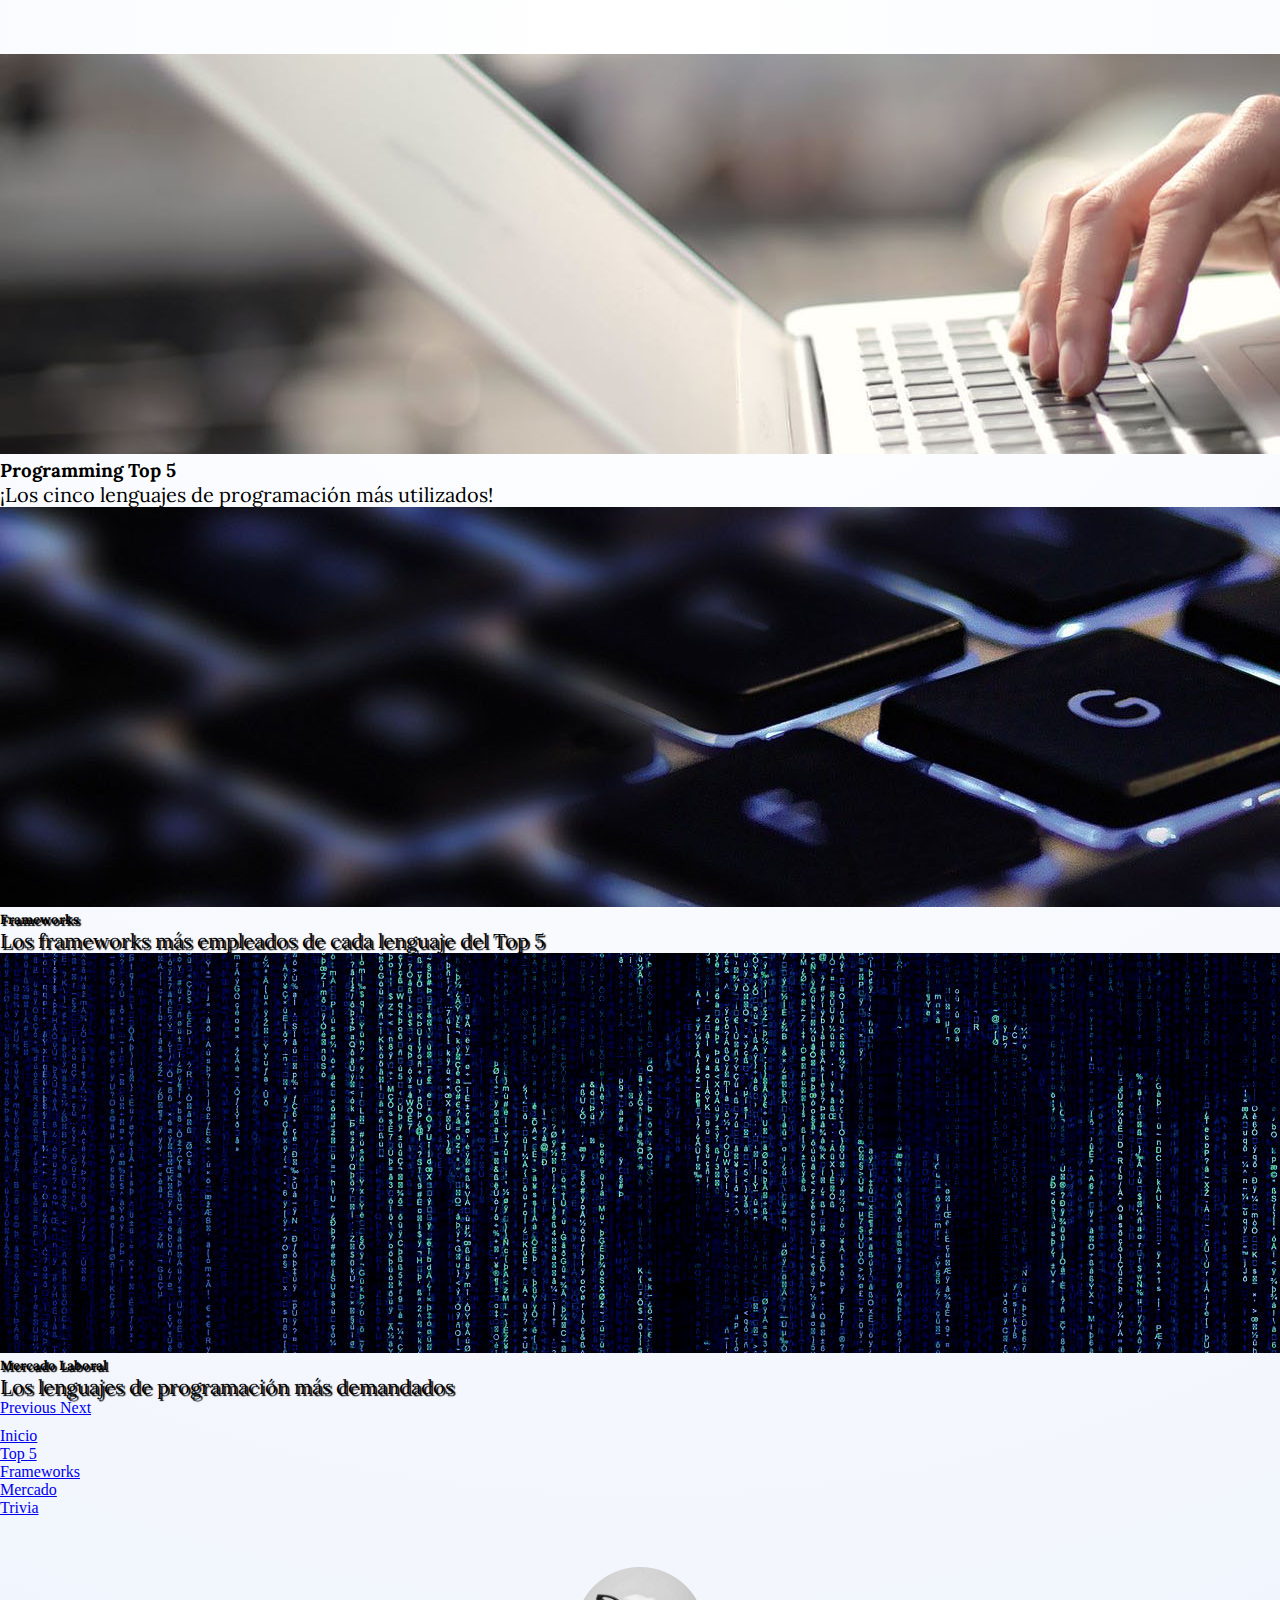
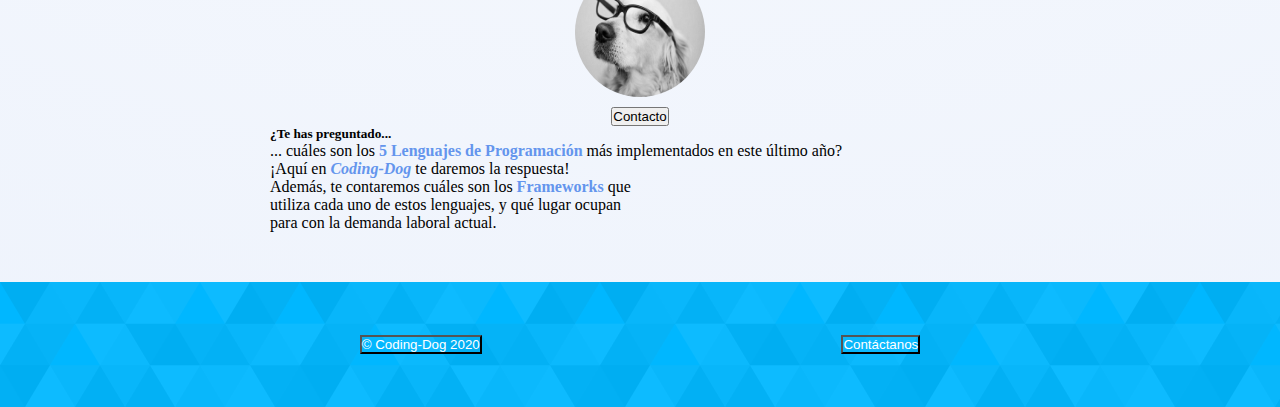
<file: index.html>
<!doctype html>
<html lang="en">
  <head>
    <!-- Required meta tags -->
    <meta charset="utf-8">
    <meta name="viewport" content="width=device-width, initial-scale=1, shrink-to-fit=no">

    <!-- Bootstrap CSS -->
    <link rel="stylesheet" href="https://cdn.jsdelivr.net/npm/bootstrap@4.5.3/dist/css/bootstrap.min.css" integrity="sha384-TX8t27EcRE3e/ihU7zmQxVncDAy5uIKz4rEkgIXeMed4M0jlfIDPvg6uqKI2xXr2" crossorigin="anonymous">
  <!-- BEM CSS Files -->
    <link rel="stylesheet" href="css/styles.css">
    <link rel="stylesheet" href="css/block.css">
    <link rel="stylesheet" href="css/element.css">
    <link rel="stylesheet" href="css/modifier.css">
    <title>Programming Top 5</title>
  </head>
  <body>

<div class="main-container">

<!-- CAROUSEL -->
    <div id="carouselExampleCaptions"class="carousel slide shadow-sm" data-ride="carousel">
        <ol class="carousel-indicators">
          <li data-target="#carouselExampleCaptions" data-slide-to="0" class="active"></li>
          <li data-target="#carouselExampleCaptions" data-slide-to="1"></li>
          <li data-target="#carouselExampleCaptions" data-slide-to="2"></li>
        </ol>
        <div class="carousel-inner">
          <div class="carousel-item active">
            <img src="images/carousel-05.jpg" class="d-block w-100" alt="Fingers typing code">
            <div class="carousel-caption d-none d-md-block">
              <h3 class="carousel__text--color carousel__text--whiteshadow display-3">Programming Top 5</h5>
              <p class="carousel__text--color carousel__text--whiteshadow carousel__text--weight display-5">
                  ¡Los cinco lenguajes de programación más utilizados!</p>
            </div>
          </div>
          <div class="carousel-item">
            <img src="images/carousel-01.jpg" class="d-block w-100" alt="Illuminated keyboard">
            <div class="carousel-caption d-none d-md-block">
              <h5 class="carousel__text--blackshadow display-3">Frameworks</h5>
              <p class="carousel__text--weight carousel__text--blackshadow display-5">Los frameworks más empleados de cada lenguaje del Top 5</p>
            </div>
          </div>
          <div class="carousel-item">
            <img src="images/carousel-03.jpg" class="d-block w-100" alt="World map with code background">
            <div class="carousel-caption d-none d-md-block">
              <h5 class="carousel__text--blackshadow display-3">Mercado Laboral</h5>
              <p class="carousel__text--weight carousel__text--blackshadow display-5">Los lenguajes de programación más demandados</p>
            </div>
          </div>
        </div>
        <a class="carousel-control-prev" href="#carouselExampleCaptions" role="button" data-slide="prev">
          <span class="carousel-control-prev-icon" aria-hidden="true"></span>
          <span class="sr-only">Previous</span>
        </a>
        <a class="carousel-control-next" href="#carouselExampleCaptions" role="button" data-slide="next">
          <span class="carousel-control-next-icon" aria-hidden="true"></span>
          <span class="sr-only">Next</span>
        </a>
    </div>

<div class="container">



    <!-- NAV -->

<ul class="nav nav-tabs col-sm-8 nav-justified">
    <li class="nav-item">
      <a class="nav-link active disabled" href="#">Inicio</a>
    </li>
    <li class="nav-item">
      <a class="nav-link" href="lenguajes.html">Top 5</a>
    </li>
    <li class="nav-item">
      <a class="nav-link" href="frameworks.html">Frameworks</a>
    </li>
    <li class="nav-item">
      <a class="nav-link" href="mercado.html">Mercado</a>
    </li>
    <li class="nav-item">
      <a class="nav-link" href="trivia.html">Trivia</a>
    </li>
  </ul>



<!-- PRESENTATION CARD -->

    <div class="card mb-3 shadow" style="max-width: 740px;">
        <div class="row no-gutters">
          <div class="col-md-3">
            <img src="images/profile.jpg" class="card-img" alt="Coding Dog">
            <a href="contacto.html"><button type="button" class="btn btn-sm btn-outline-secondary shadow-sm">Contacto</button></a>
          </div>
          <div class="col-md-8">
            <div class="card-body">
              <h5 class="card-title text-center">¿Te has preguntado...</h5>
              <p class="card-text text-center">... cuáles son los <strong>5 Lenguajes de Programación</strong> más implementados en este último año?
              <br>¡Aquí en <strong><i>Coding-Dog</i></strong> te daremos la respuesta!
              <br>Además, te contaremos cuáles son los <strong>Frameworks</strong> que
              <br>utiliza cada uno de estos lenguajes, y qué lugar ocupan
              <br>para con la demanda laboral actual.</p>
              <!-- <p>Aquí en <strong>Coding-Dog</strong> te daremos la respuesta</p> -->
              <!-- <p class="card-text"><small class="text-muted">Last updated 3 mins ago</small></p> -->
            </div>
          </div>
        </div>
      </div>
      
</div>

</div>

<footer class="footer footer-index col-md-12">
  <a href=""><button type="button" class="btn btn-light btn-lg shadow">&copy Coding-Dog 2020</button></a>
  <a href="contacto.html"><button type="button" class="btn btn-light btn-lg shadow">Contáctanos</button></a>
</footer>












    <!-- Optional JavaScript; choose one of the two! -->

    <!-- Option 1: jQuery and Bootstrap Bundle (includes Popper) -->
    <script src="https://code.jquery.com/jquery-3.5.1.slim.min.js" integrity="sha384-DfXdz2htPH0lsSSs5nCTpuj/zy4C+OGpamoFVy38MVBnE+IbbVYUew+OrCXaRkfj" crossorigin="anonymous"></script>
    <script src="https://cdn.jsdelivr.net/npm/bootstrap@4.5.3/dist/js/bootstrap.bundle.min.js" integrity="sha384-ho+j7jyWK8fNQe+A12Hb8AhRq26LrZ/JpcUGGOn+Y7RsweNrtN/tE3MoK7ZeZDyx" crossorigin="anonymous"></script>

    <!-- Option 2: jQuery, Popper.js, and Bootstrap JS
    <script src="https://code.jquery.com/jquery-3.5.1.slim.min.js" integrity="sha384-DfXdz2htPH0lsSSs5nCTpuj/zy4C+OGpamoFVy38MVBnE+IbbVYUew+OrCXaRkfj" crossorigin="anonymous"></script>
    <script src="https://cdn.jsdelivr.net/npm/popper.js@1.16.1/dist/umd/popper.min.js" integrity="sha384-9/reFTGAW83EW2RDu2S0VKaIzap3H66lZH81PoYlFhbGU+6BZp6G7niu735Sk7lN" crossorigin="anonymous"></script>
    <script src="https://cdn.jsdelivr.net/npm/bootstrap@4.5.3/dist/js/bootstrap.min.js" integrity="sha384-w1Q4orYjBQndcko6MimVbzY0tgp4pWB4lZ7lr30WKz0vr/aWKhXdBNmNb5D92v7s" crossorigin="anonymous"></script>
    -->
  </body>
</html>
</file>
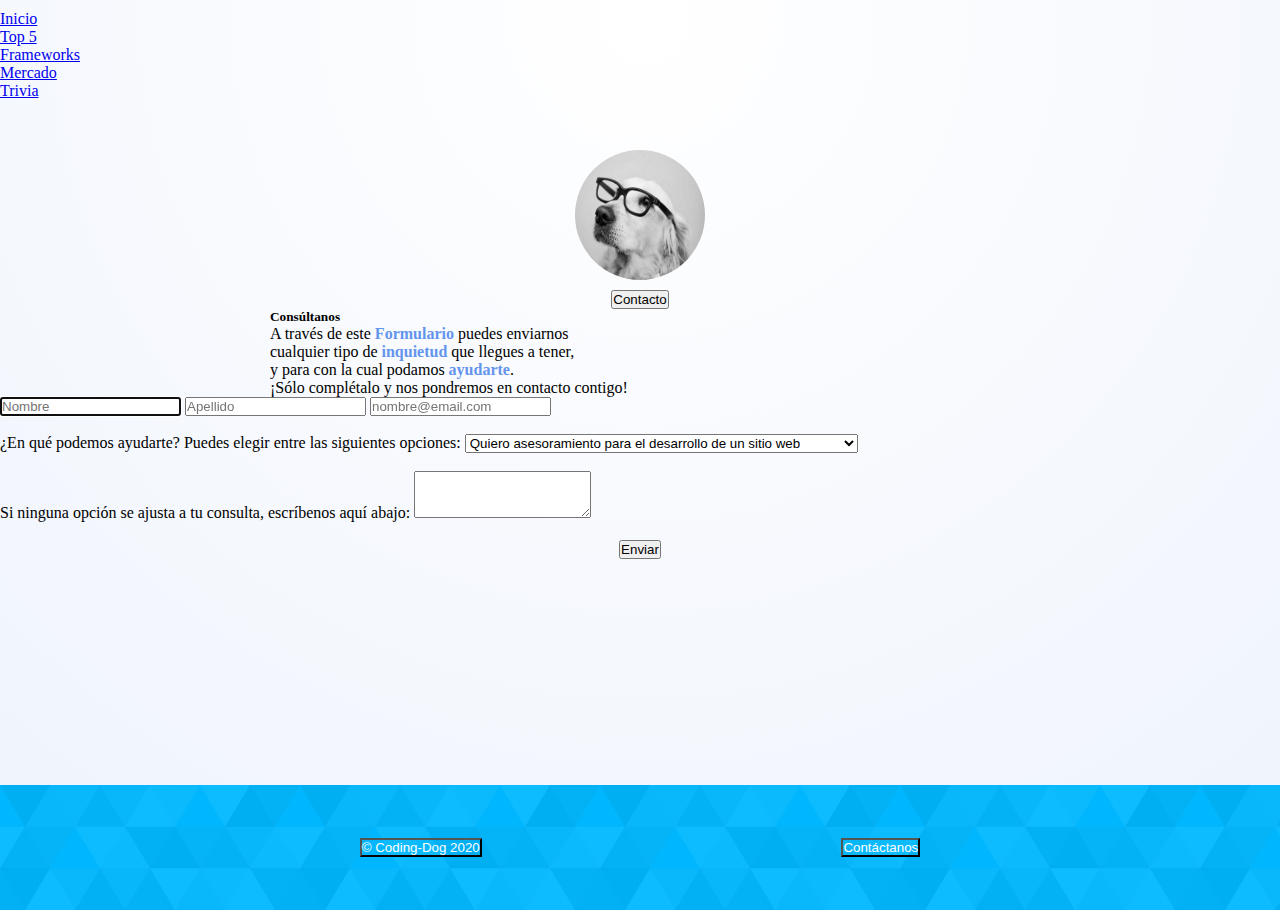
<file: contacto.html>
<!doctype html>
<html lang="en">
  <head>
    <!-- Required meta tags -->
    <meta charset="utf-8">
    <meta name="viewport" content="width=device-width, initial-scale=1, shrink-to-fit=no">

    <!-- Bootstrap CSS -->
    <link rel="stylesheet" href="https://cdn.jsdelivr.net/npm/bootstrap@4.5.3/dist/css/bootstrap.min.css" integrity="sha384-TX8t27EcRE3e/ihU7zmQxVncDAy5uIKz4rEkgIXeMed4M0jlfIDPvg6uqKI2xXr2" crossorigin="anonymous">

  <!-- BEM CSS Files -->
  <link rel="stylesheet" href="css/styles.css">
  <link rel="stylesheet" href="css/block.css">
  <link rel="stylesheet" href="css/element.css">
  <link rel="stylesheet" href="css/modifier.css">
  <title>Programming Top 5</title>
  </head>
  <body>

<div class="main-container">

    <!-- NAV -->

<div class="container">

  <ul class="nav nav-tabs col-sm-8 nav-justified">
    <li class="nav-item">
      <a class="nav-link" href="index.html">Inicio</a>
    </li>
    <li class="nav-item">
      <a class="nav-link" href="lenguajes.html">Top 5</a>
    </li>
    <li class="nav-item">
      <a class="nav-link" href="frameworks.html">Frameworks</a>
    </li>
    <li class="nav-item">
      <a class="nav-link" href="mercado.html">Mercado</a>
    </li>
    <li class="nav-item">
      <a class="nav-link" href="trivia.html">Trivia</a>
    </li>
  </ul>


<!-- PRESENTATION CARD -->

<div class="card mb-3" style="max-width: 740px;">
    <div class="row no-gutters shadow">
      <div class="col-md-3">
        <img src="images/profile.jpg" class="card-img" alt="Coding Dog">
        <a href="#"><button type="button" class="btn btn-sm btn-outline-secondary disabled">Contacto</button></a>
      </div>
      <div class="col-md-8">
        <div class="card-body">
          <h5 class="card-title text-center">Consúltanos</h5>
          <p class="card-text text-center">A través de este <strong>Formulario </strong>puedes enviarnos
          <br>cualquier tipo de <strong>inquietud </strong>que llegues a tener,
          <br>y para con la cual podamos <strong>ayudarte</strong>.
          <br>¡Sólo complétalo y nos pondremos en contacto contigo!
</p>
          <!-- <p>Aquí en <strong>Coding-Dog</strong> te daremos la respuesta</p> -->
          <!-- <p class="card-text"><small class="text-muted">Last updated 3 mins ago</small></p> -->
        </div>
      </div>
    </div>
  </div>





<!-- FORM -->




<form>
    <div class="form-group col-8">
      <label for="exampleFormControlInput1"></label>
      <input type="text" class="form-control text-center shadow-sm" id="FormInput1" placeholder="Nombre" required autofocus autocomplete>
      <label for="FormInput1"></label>
      <input type="text" class="form-control text-center shadow-sm" id="FormInput2" placeholder="Apellido" required autocomplete>
      <label for="FormInput1"></label>
      <input type="email" class="form-control text-center shadow-sm" id="FormInput3" placeholder="nombre@email.com" required autocomplete>
    </div>
    
    <div class="form-group col-8 text-center">
    <br>
      <label for="exampleFormControlSelect1">¿En qué podemos ayudarte? Puedes elegir entre las siguientes opciones:</label>
      <select class="form-control shadow-sm" id="exampleFormControlSelect1">
        <option>Quiero asesoramiento para el desarrollo de un sitio web</option>
        <option>Quiero darle una nueva apariencia a un sitio web ya existente</option>
        <option>Quiero quedar mejor posicionado en las búsquedas de Google</option>
        <option>Quiero consultar por presupuestos y tiempos de entrega</option>
        <option>Quiero formar parte del Staff de Coding-Dog</option>
      </select>
    </div>
    
    <div class="form-group col-8 text-center">
    <br>
      <label for="exampleFormControlTextarea1">Si ninguna opción se ajusta a tu consulta, escríbenos aquí abajo:</label>
      <textarea class="form-control shadow-sm" id="exampleFormControlTextarea1" rows="3"></textarea>
    </div>
    <br>

    <div class="form-button">
        <a href="enviado.html"><input class="btn btn-primary btn-block col-4 shadow-lg"  type="submit" value="Enviar"></a>
    </div>
  </form>
</div>

</div>


<footer class="footer footer-index col-md-12">
  <a href=""><button type="button" class="btn btn-light btn-lg shadow">&copy Coding-Dog 2020</button></a>
  <a href="contacto.html"><button type="button" class="btn btn-light btn-lg shadow">Contáctanos</button></a>
</footer>



    <!-- Optional JavaScript; choose one of the two! -->

    <!-- Option 1: jQuery and Bootstrap Bundle (includes Popper) -->
    <script src="https://code.jquery.com/jquery-3.5.1.slim.min.js" integrity="sha384-DfXdz2htPH0lsSSs5nCTpuj/zy4C+OGpamoFVy38MVBnE+IbbVYUew+OrCXaRkfj" crossorigin="anonymous"></script>
    <script src="https://cdn.jsdelivr.net/npm/bootstrap@4.5.3/dist/js/bootstrap.bundle.min.js" integrity="sha384-ho+j7jyWK8fNQe+A12Hb8AhRq26LrZ/JpcUGGOn+Y7RsweNrtN/tE3MoK7ZeZDyx" crossorigin="anonymous"></script>

    <!-- Option 2: jQuery, Popper.js, and Bootstrap JS
    <script src="https://code.jquery.com/jquery-3.5.1.slim.min.js" integrity="sha384-DfXdz2htPH0lsSSs5nCTpuj/zy4C+OGpamoFVy38MVBnE+IbbVYUew+OrCXaRkfj" crossorigin="anonymous"></script>
    <script src="https://cdn.jsdelivr.net/npm/popper.js@1.16.1/dist/umd/popper.min.js" integrity="sha384-9/reFTGAW83EW2RDu2S0VKaIzap3H66lZH81PoYlFhbGU+6BZp6G7niu735Sk7lN" crossorigin="anonymous"></script>
    <script src="https://cdn.jsdelivr.net/npm/bootstrap@4.5.3/dist/js/bootstrap.min.js" integrity="sha384-w1Q4orYjBQndcko6MimVbzY0tgp4pWB4lZ7lr30WKz0vr/aWKhXdBNmNb5D92v7s" crossorigin="anonymous"></script>
    -->
  </body>
</html>
</file>
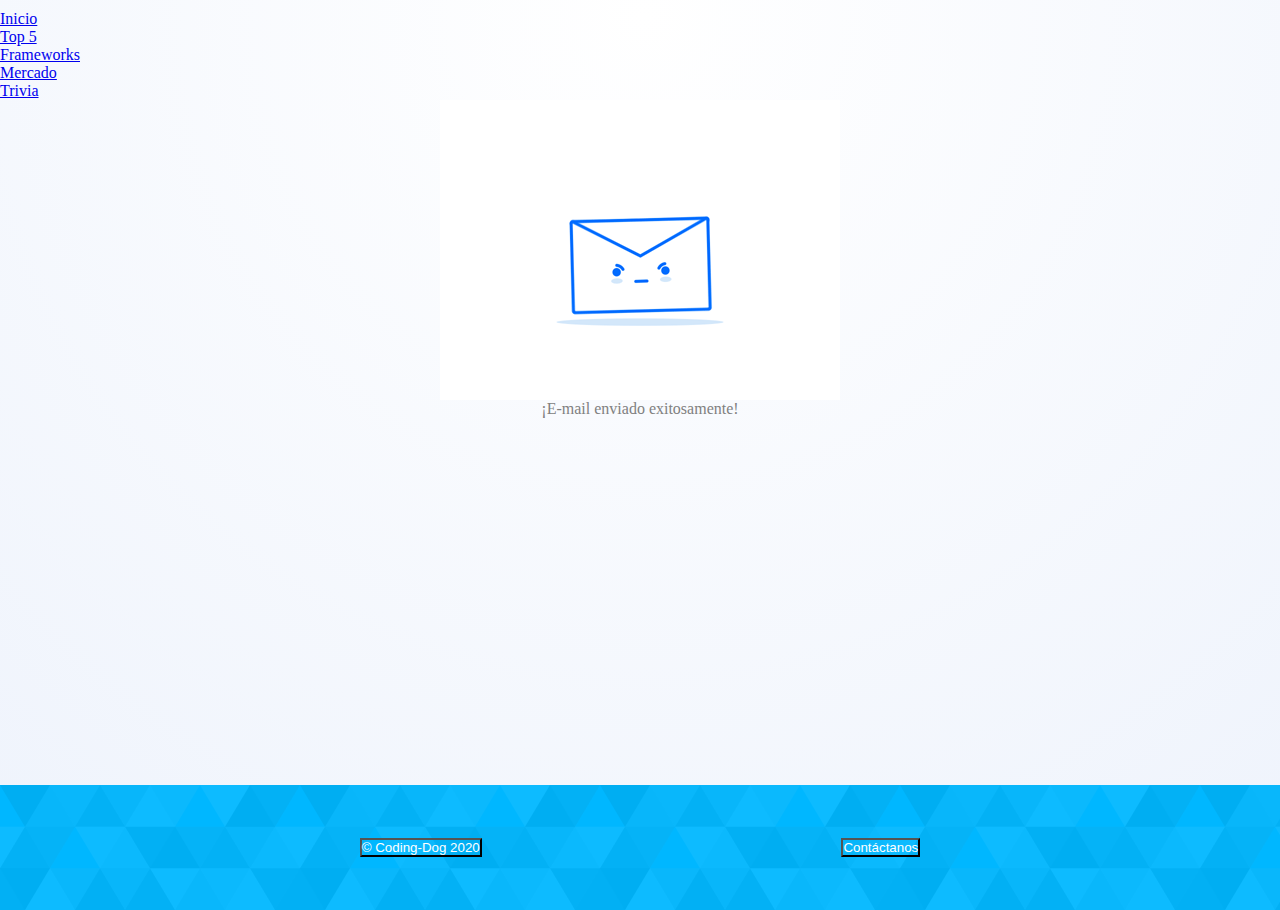
<file: enviado.html>
<!doctype html>
<html lang="en">
  <head>
    <!-- Required meta tags -->
    <meta charset="utf-8">
    <meta name="viewport" content="width=device-width, initial-scale=1, shrink-to-fit=no">

    <!-- Bootstrap CSS -->
    <link rel="stylesheet" href="https://cdn.jsdelivr.net/npm/bootstrap@4.5.3/dist/css/bootstrap.min.css" integrity="sha384-TX8t27EcRE3e/ihU7zmQxVncDAy5uIKz4rEkgIXeMed4M0jlfIDPvg6uqKI2xXr2" crossorigin="anonymous">
  <!-- BEM CSS Files -->
    <link rel="stylesheet" href="css/styles.css">
    <link rel="stylesheet" href="css/block.css">
    <link rel="stylesheet" href="css/element.css">
    <link rel="stylesheet" href="css/modifier.css">
    <title>Programming Top 5</title>
  </head>
  <body>

<div class="main-container">

    <!-- NAV -->

    <ul class="nav nav-tabs col-sm-8 nav-justified">
      <li class="nav-item">
        <a class="nav-link" href="index.html">Inicio</a>
      </li>
      <li class="nav-item">
        <a class="nav-link" href="lenguajes.html">Top 5</a>
      </li>
      <li class="nav-item">
        <a class="nav-link" href="frameworks.html">Frameworks</a>
      </li>
      <li class="nav-item">
        <a class="nav-link" href="mercado.html">Mercado</a>
      </li>
      <li class="nav-item">
        <a class="nav-link" href="trivia.html">Trivia</a>
      </li>
    </ul>

    <div class="send">
        <img src="images/sendemail.gif" alt="">
    </div>
    
    <div class="send-text">
        <p>¡E-mail enviado exitosamente!</p>
    </div>

</div>

</div>

<footer class="footer footer-index col-md-12">
  <a href=""><button type="button" class="btn btn-light btn-lg shadow">&copy Coding-Dog 2020</button></a>
  <a href="contacto.html"><button type="button" class="btn btn-light btn-lg shadow">Contáctanos</button></a>
</footer>












    <!-- Optional JavaScript; choose one of the two! -->

    <!-- Option 1: jQuery and Bootstrap Bundle (includes Popper) -->
    <script src="https://code.jquery.com/jquery-3.5.1.slim.min.js" integrity="sha384-DfXdz2htPH0lsSSs5nCTpuj/zy4C+OGpamoFVy38MVBnE+IbbVYUew+OrCXaRkfj" crossorigin="anonymous"></script>
    <script src="https://cdn.jsdelivr.net/npm/bootstrap@4.5.3/dist/js/bootstrap.bundle.min.js" integrity="sha384-ho+j7jyWK8fNQe+A12Hb8AhRq26LrZ/JpcUGGOn+Y7RsweNrtN/tE3MoK7ZeZDyx" crossorigin="anonymous"></script>

    <!-- Option 2: jQuery, Popper.js, and Bootstrap JS
    <script src="https://code.jquery.com/jquery-3.5.1.slim.min.js" integrity="sha384-DfXdz2htPH0lsSSs5nCTpuj/zy4C+OGpamoFVy38MVBnE+IbbVYUew+OrCXaRkfj" crossorigin="anonymous"></script>
    <script src="https://cdn.jsdelivr.net/npm/popper.js@1.16.1/dist/umd/popper.min.js" integrity="sha384-9/reFTGAW83EW2RDu2S0VKaIzap3H66lZH81PoYlFhbGU+6BZp6G7niu735Sk7lN" crossorigin="anonymous"></script>
    <script src="https://cdn.jsdelivr.net/npm/bootstrap@4.5.3/dist/js/bootstrap.min.js" integrity="sha384-w1Q4orYjBQndcko6MimVbzY0tgp4pWB4lZ7lr30WKz0vr/aWKhXdBNmNb5D92v7s" crossorigin="anonymous"></script>
    -->
  </body>
</html>
</file>
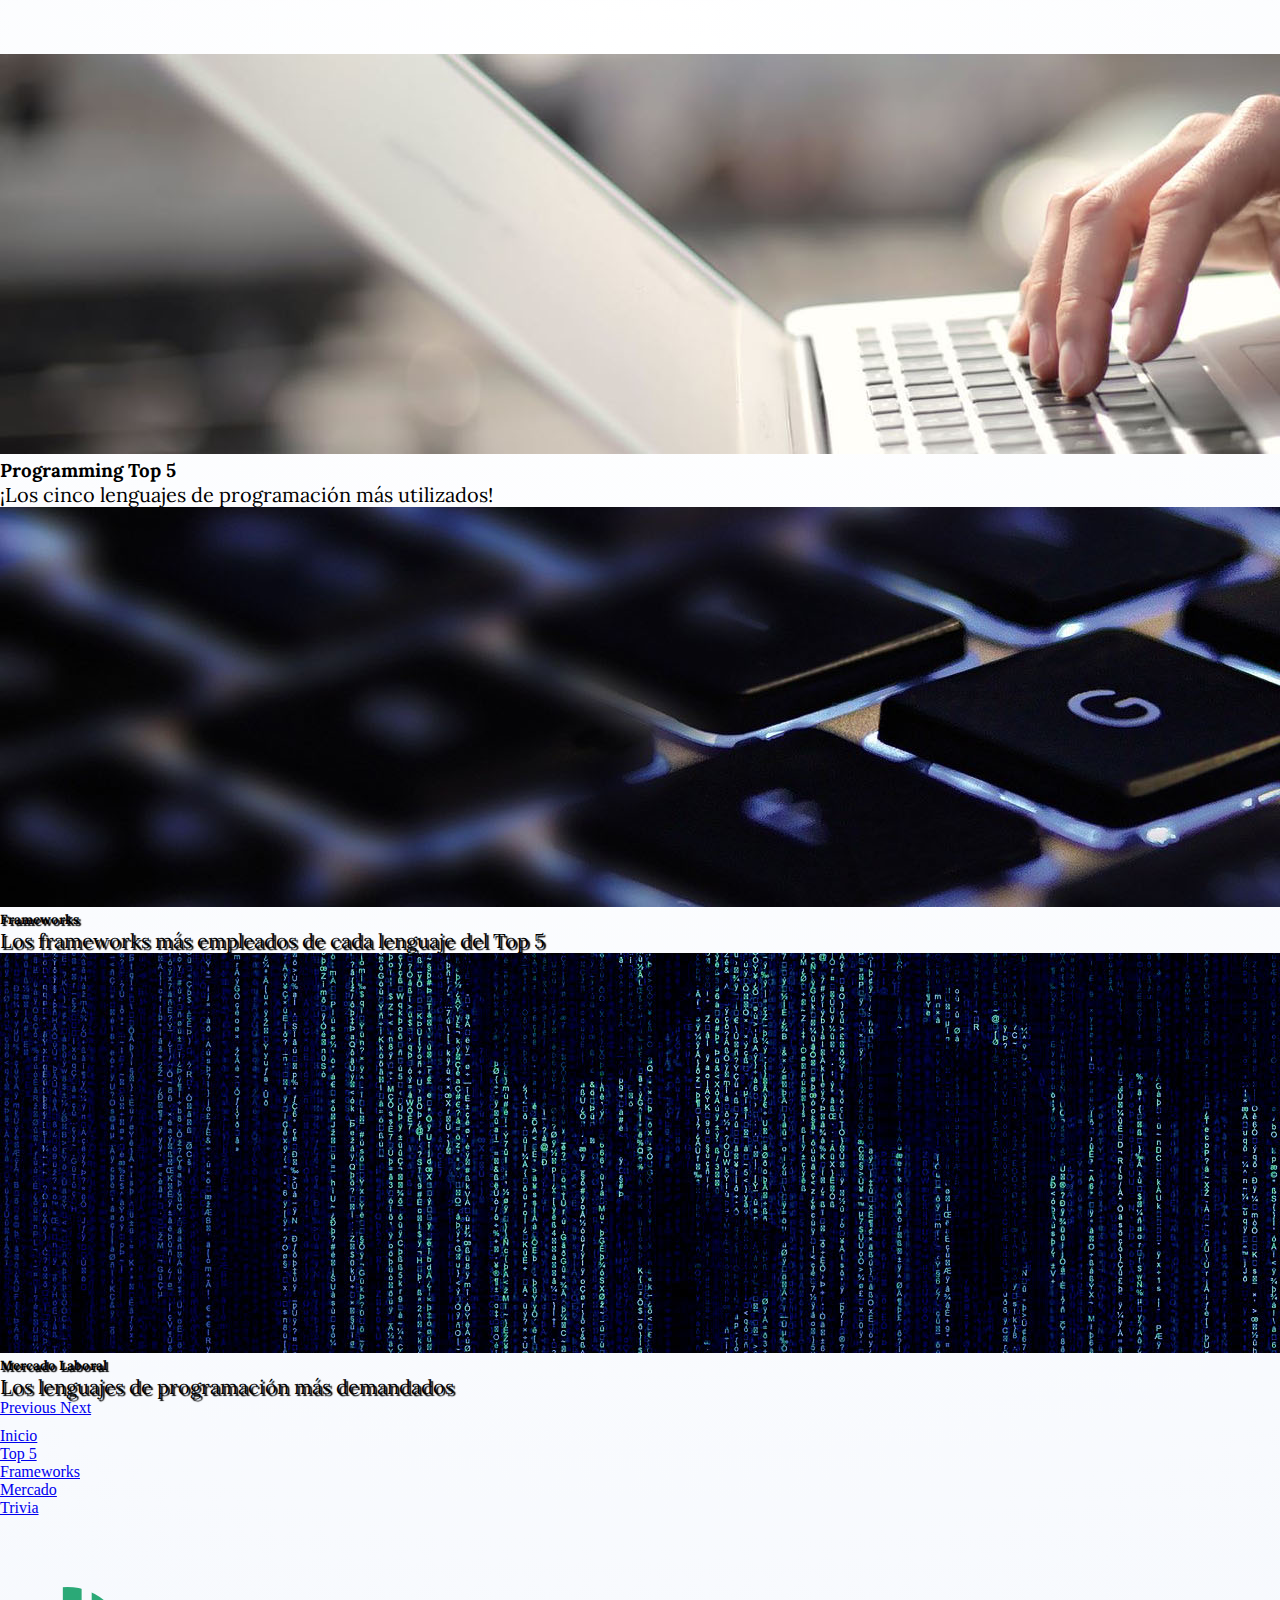
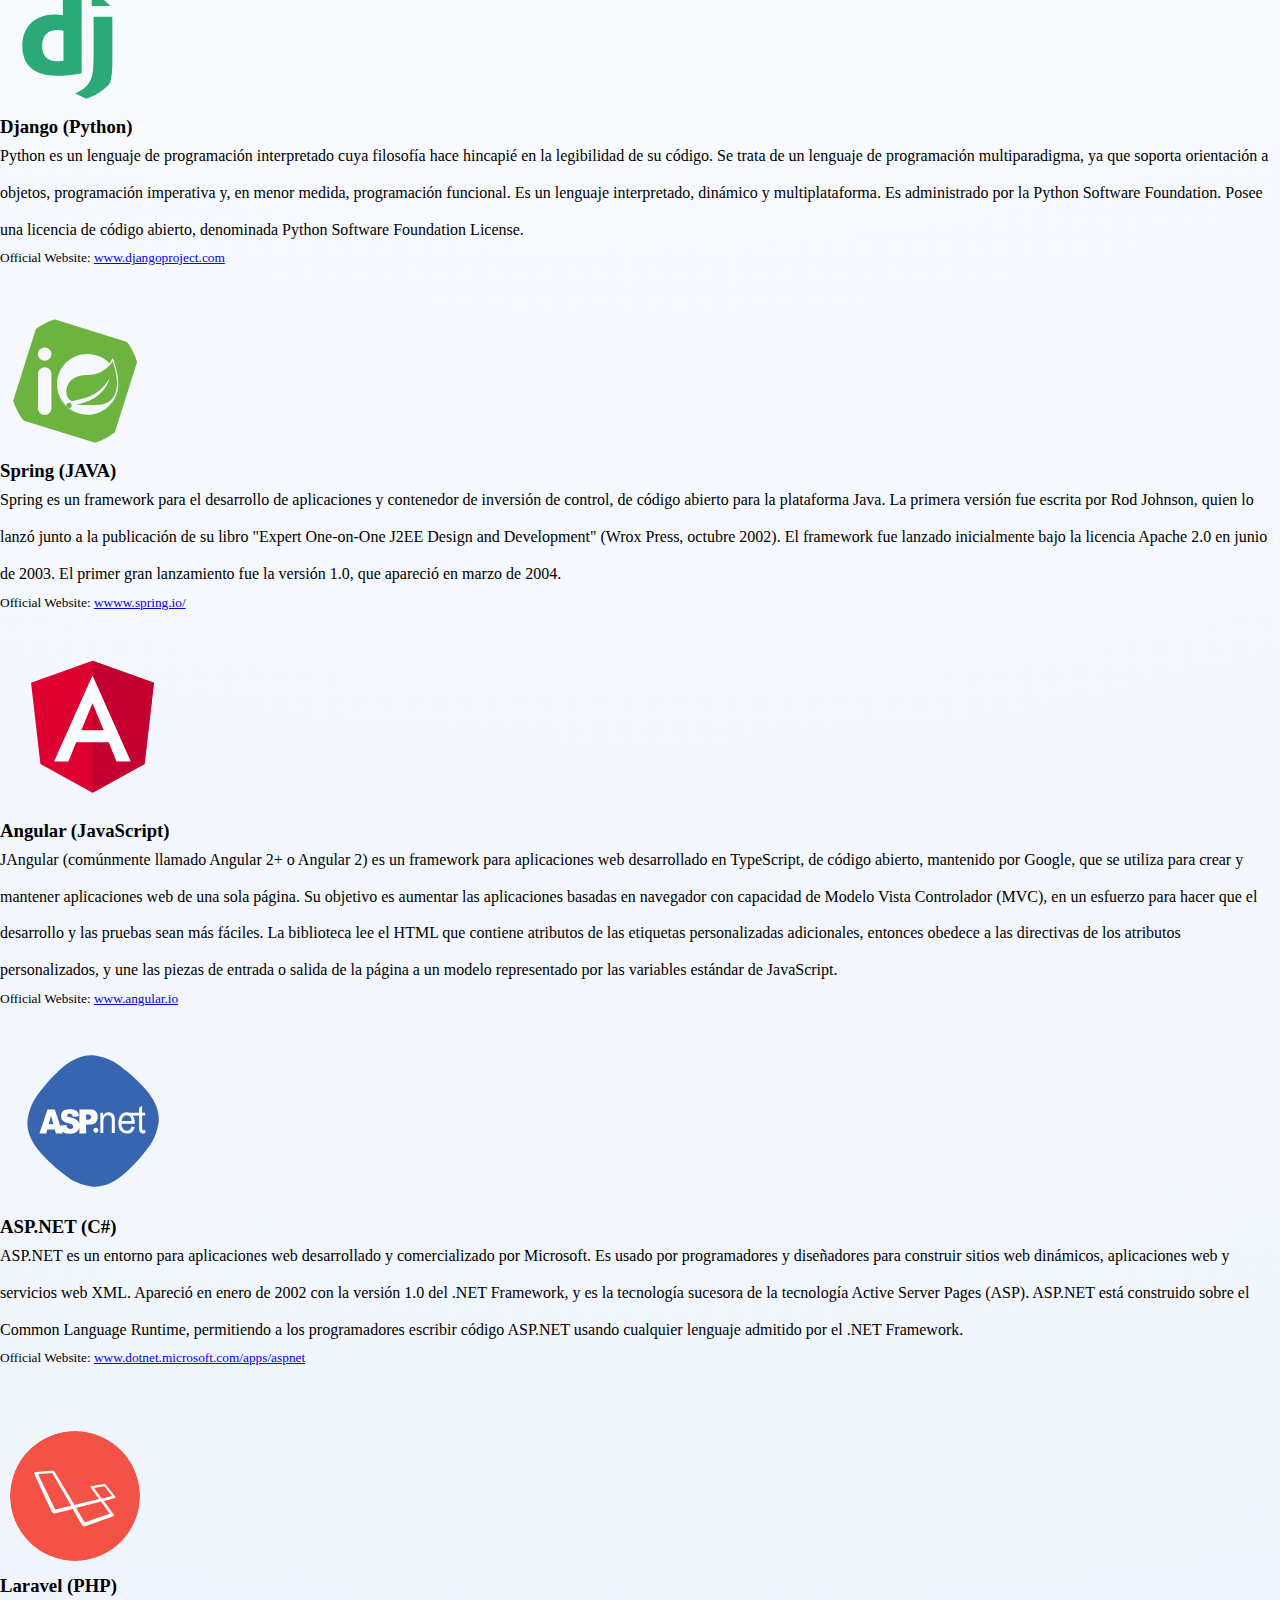
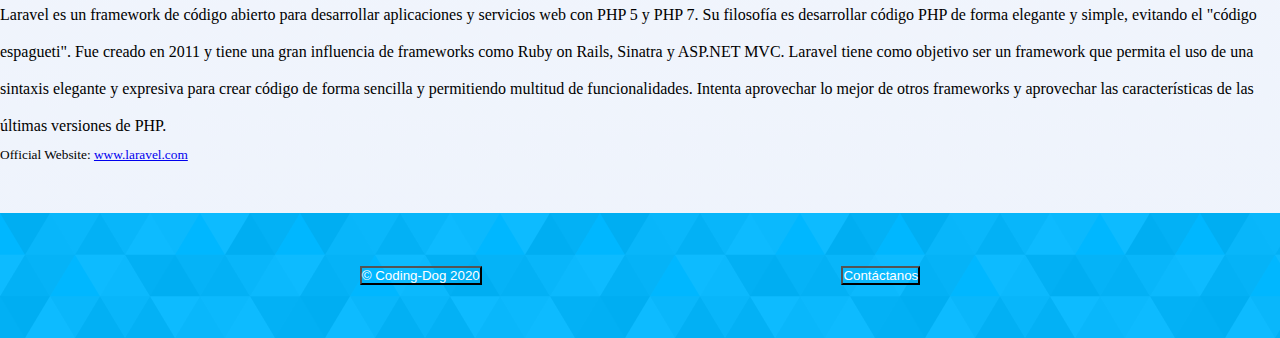
<file: frameworks.html>
<!doctype html>
<html lang="en">
  <head>
    <!-- Required meta tags -->
    <meta charset="utf-8">
    <meta name="viewport" content="width=device-width, initial-scale=1, shrink-to-fit=no">

    <!-- Bootstrap CSS -->
    <link rel="stylesheet" href="https://cdn.jsdelivr.net/npm/bootstrap@4.5.3/dist/css/bootstrap.min.css" integrity="sha384-TX8t27EcRE3e/ihU7zmQxVncDAy5uIKz4rEkgIXeMed4M0jlfIDPvg6uqKI2xXr2" crossorigin="anonymous">
  <!-- BEM CSS Files -->
    <link rel="stylesheet" href="css/styles.css">
    <link rel="stylesheet" href="css/block.css">
    <link rel="stylesheet" href="css/element.css">
    <link rel="stylesheet" href="css/modifier.css">
    <title>Programming Top 5</title>
  </head>
  <body>



<!-- CAROUSEL -->
    <div id="carouselExampleCaptions"class="carousel slide shadow-sm">
        <ol class="carousel-indicators">
          <li data-target="#carouselExampleCaptions" data-slide-to="0" class="active"></li>
          <li data-target="#carouselExampleCaptions" data-slide-to="1"></li>
          <li data-target="#carouselExampleCaptions" data-slide-to="2"></li>
        </ol>
        <div class="carousel-inner">
          <div class="carousel-item">
            <img src="images/carousel-05.jpg" class="d-block w-100" alt="Fingers typing code">
            <div class="carousel-caption d-none d-md-block">
              <h3 class="carousel__text--color carousel__text--whiteshadow display-3">Programming Top 5</h5>
              <p class="carousel__text--color carousel__text--whiteshadow carousel__text--weight display-5">
                  ¡Los cinco lenguajes de programación más utilizados!</p>
            </div>
          </div>
          <div class="carousel-item active">
            <img src="images/carousel-01.jpg" class="d-block w-100" alt="Illuminated keyboard">
            <div class="carousel-caption d-none d-md-block">
              <h5 class="carousel__text--blackshadow display-3">Frameworks</h5>
              <p class="carousel__text--weight carousel__text--blackshadow display-5">Los frameworks más empleados de cada lenguaje del Top 5</p>
            </div>
          </div>
          <div class="carousel-item">
            <img src="images/carousel-03.jpg" class="d-block w-100" alt="World map with code background">
            <div class="carousel-caption d-none d-md-block">
              <h5 class="carousel__text--blackshadow display-3">Mercado Laboral</h5>
              <p class="carousel__text--weight carousel__text--blackshadow display-5">Los lenguajes de programación más demandados</p>
            </div>
          </div>
        </div>
        <a class="carousel-control-prev" href="#carouselExampleCaptions" role="button" data-slide="prev">
          <span class="carousel-control-prev-icon" aria-hidden="true"></span>
          <span class="sr-only">Previous</span>
        </a>
        <a class="carousel-control-next" href="#carouselExampleCaptions" role="button" data-slide="next">
          <span class="carousel-control-next-icon" aria-hidden="true"></span>
          <span class="sr-only">Next</span>
        </a>
    </div>

<div class="container">



    <!-- NAV -->

    <ul class="nav nav-tabs col-sm-8 nav-justified">
      <li class="nav-item">
        <a class="nav-link" href="index.html">Inicio</a>
      </li>
      <li class="nav-item">
        <a class="nav-link" href="lenguajes.html">Top 5</a>
      </li>
      <li class="nav-item">
        <a class="nav-link active disabled" href="#">Frameworks</a>
      </li>
      <li class="nav-item">
        <a class="nav-link" href="mercado.html">Mercado</a>
      </li>
      <li class="nav-item">
        <a class="nav-link" href="trivia.html">Trivia</a>
      </li>
    </ul>



  <!-- CARD DECKS -->

  <div class="card-deck">
    <div class="card shadow-sm">
      <img id="django-icon" src="images/django-icon.svg" class="card-img-top" alt="...">
      <div class="card-body">
        <h3 class="card-title text-center">Django (Python)</h5>
        <p class="card-text text-justify card__deck--p">Python es un lenguaje de programación interpretado cuya filosofía hace hincapié en la legibilidad de su código.
            Se trata de un lenguaje de programación multiparadigma, ya que soporta orientación a objetos, programación imperativa y, en menor medida, programación funcional.
            Es un lenguaje interpretado, dinámico y multiplataforma.
            Es administrado por la Python Software Foundation. Posee una licencia de código abierto, denominada Python Software Foundation License.
        </p>
      </div>
      <div class="card-footer">
        <small class="text-muted">Official Website: <a href="https://www.djangoproject.com">www.djangoproject.com</a></small>
      </div>
    </div>
    <div class="card shadow-sm">
      <img src="images/spring-icon.svg" class="card-img-top" alt="...">
      <div class="card-body">
        <h3 class="card-title text-center">Spring (JAVA)</h5>
        <p class="card-text text-justify card__deck--p">Spring es un framework para el desarrollo de aplicaciones y contenedor de inversión de control, de código abierto para la plataforma Java.
            La primera versión fue escrita por Rod Johnson, quien lo lanzó junto a la publicación de su libro "Expert One-on-One J2EE Design and Development" (Wrox Press, octubre 2002).          
            El framework fue lanzado inicialmente bajo la licencia Apache 2.0 en junio de 2003.          
            El primer gran lanzamiento fue la versión 1.0, que apareció en marzo de 2004.
        </p>
      </div>
      <div class="card-footer">
         <small class="text-muted">Official Website: <a href="https://spring.io">wwww.spring.io/</a></small>
      </div>
    </div>
  </div>

  <div class="card-deck">
    <div class="card shadow-sm">
      <img id="javascript-icon" src="images/angular-icon.svg" class="card-img-top" alt="...">
      <div class="card-body">
        <h3 class="card-title text-center">Angular (JavaScript)</h5>
        <p class="card-text text-justify card__deck--p">JAngular (comúnmente llamado Angular 2+ o Angular 2) es un framework para aplicaciones web desarrollado en TypeScript, de código abierto, mantenido por Google, que se utiliza para crear y mantener aplicaciones web de una sola página. Su objetivo es aumentar las aplicaciones basadas en navegador con capacidad de Modelo Vista Controlador (MVC), en un esfuerzo para hacer que el desarrollo y las pruebas sean más fáciles.
        La biblioteca lee el HTML que contiene atributos de las etiquetas personalizadas adicionales, entonces obedece a las directivas de los atributos personalizados, y une las piezas de entrada o salida de la página a un modelo representado por las variables estándar de JavaScript.
        </p>
      </div>
      <div class="card-footer">
         <small class="text-muted">Official Website: <a href="https://angular.io">www.angular.io</a></small>
      </div>
    </div>
    <div class="card shadow-sm">
      <img id="aspnet-icon" src="images/aspnet-icon.svg" class="card-img-top" alt="...">
      <div class="card-body">
        <h3 class="card-title text-center">ASP.NET (C#)</h5>
        <p class="card-text text-justify card__deck--p">ASP.NET es un entorno para aplicaciones web desarrollado y comercializado por Microsoft. Es usado por programadores y diseñadores para construir sitios web dinámicos, aplicaciones web y servicios web XML.
        Apareció en enero de 2002 con la versión 1.0 del .NET Framework, y es la tecnología sucesora de la tecnología Active Server Pages (ASP).
        ASP.NET está construido sobre el Common Language Runtime, permitiendo a los programadores escribir código ASP.NET usando cualquier lenguaje admitido por el .NET Framework.
        </p>
      </div>
      <div class="card-footer">
        <small class="text-muted">Official Website: <a href="https://dotnet.microsoft.com/apps/aspnet">www.dotnet.microsoft.com/apps/aspnet</a></small>
      </div>
    </div>
    
    <div class="card shadow-sm">
        <img id="laravel-icon" src="images/laravel-icon.svg" class="card-img-top" alt="...">
      <div class="card-body">
        <h3 class="card-title text-center">Laravel (PHP)</h5>
        <p class="card-text text-justify card__deck--p">Laravel es un framework de código abierto para desarrollar aplicaciones y servicios web con PHP 5 y PHP 7. Su filosofía es desarrollar código PHP de forma elegante y simple, evitando el "código espagueti". Fue creado en 2011 y tiene una gran influencia de frameworks como Ruby on Rails, Sinatra y ASP.NET MVC.
        Laravel tiene como objetivo ser un framework que permita el uso de una sintaxis elegante y expresiva para crear código de forma sencilla y permitiendo multitud de funcionalidades. Intenta aprovechar lo mejor de otros frameworks y aprovechar las características de las últimas versiones de PHP.
        </p>
      </div>
      <div class="card-footer">
         <small class="text-muted">Official Website: <a href="https://laravel.com">www.laravel.com</a></small>
      </div>
    </div>
  </div>

      
</div>

<footer class="footer footer-index col-md-12">
  <a href=""><button type="button" class="btn btn-light btn-lg shadow">&copy Coding-Dog 2020</button></a>
  <a href="contacto.html"><button type="button" class="btn btn-light btn-lg shadow">Contáctanos</button></a>
</footer>


    <!-- Optional JavaScript; choose one of the two! -->

    <!-- Option 1: jQuery and Bootstrap Bundle (includes Popper) -->
    <script src="https://code.jquery.com/jquery-3.5.1.slim.min.js" integrity="sha384-DfXdz2htPH0lsSSs5nCTpuj/zy4C+OGpamoFVy38MVBnE+IbbVYUew+OrCXaRkfj" crossorigin="anonymous"></script>
    <script src="https://cdn.jsdelivr.net/npm/bootstrap@4.5.3/dist/js/bootstrap.bundle.min.js" integrity="sha384-ho+j7jyWK8fNQe+A12Hb8AhRq26LrZ/JpcUGGOn+Y7RsweNrtN/tE3MoK7ZeZDyx" crossorigin="anonymous"></script>

    <!-- Option 2: jQuery, Popper.js, and Bootstrap JS
    <script src="https://code.jquery.com/jquery-3.5.1.slim.min.js" integrity="sha384-DfXdz2htPH0lsSSs5nCTpuj/zy4C+OGpamoFVy38MVBnE+IbbVYUew+OrCXaRkfj" crossorigin="anonymous"></script>
    <script src="https://cdn.jsdelivr.net/npm/popper.js@1.16.1/dist/umd/popper.min.js" integrity="sha384-9/reFTGAW83EW2RDu2S0VKaIzap3H66lZH81PoYlFhbGU+6BZp6G7niu735Sk7lN" crossorigin="anonymous"></script>
    <script src="https://cdn.jsdelivr.net/npm/bootstrap@4.5.3/dist/js/bootstrap.min.js" integrity="sha384-w1Q4orYjBQndcko6MimVbzY0tgp4pWB4lZ7lr30WKz0vr/aWKhXdBNmNb5D92v7s" crossorigin="anonymous"></script>
    -->
  </body>
</html>
</file>
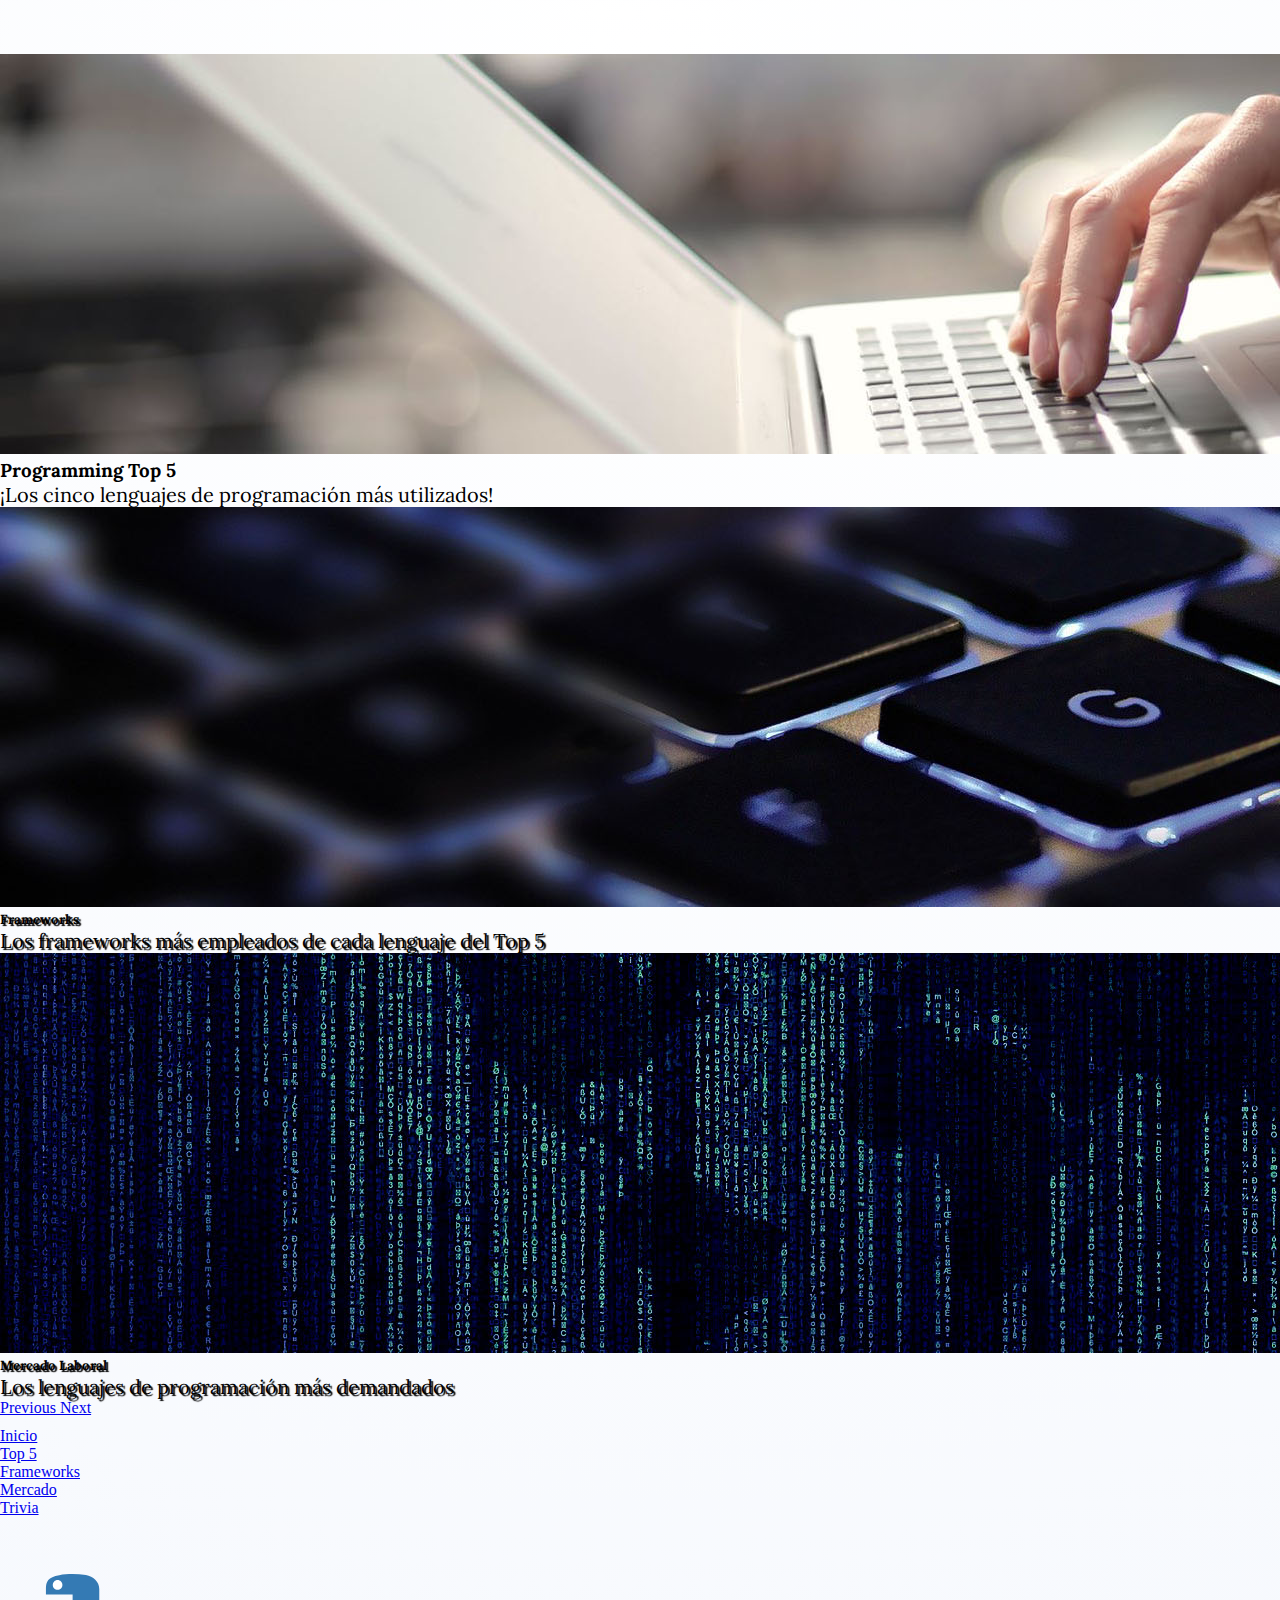
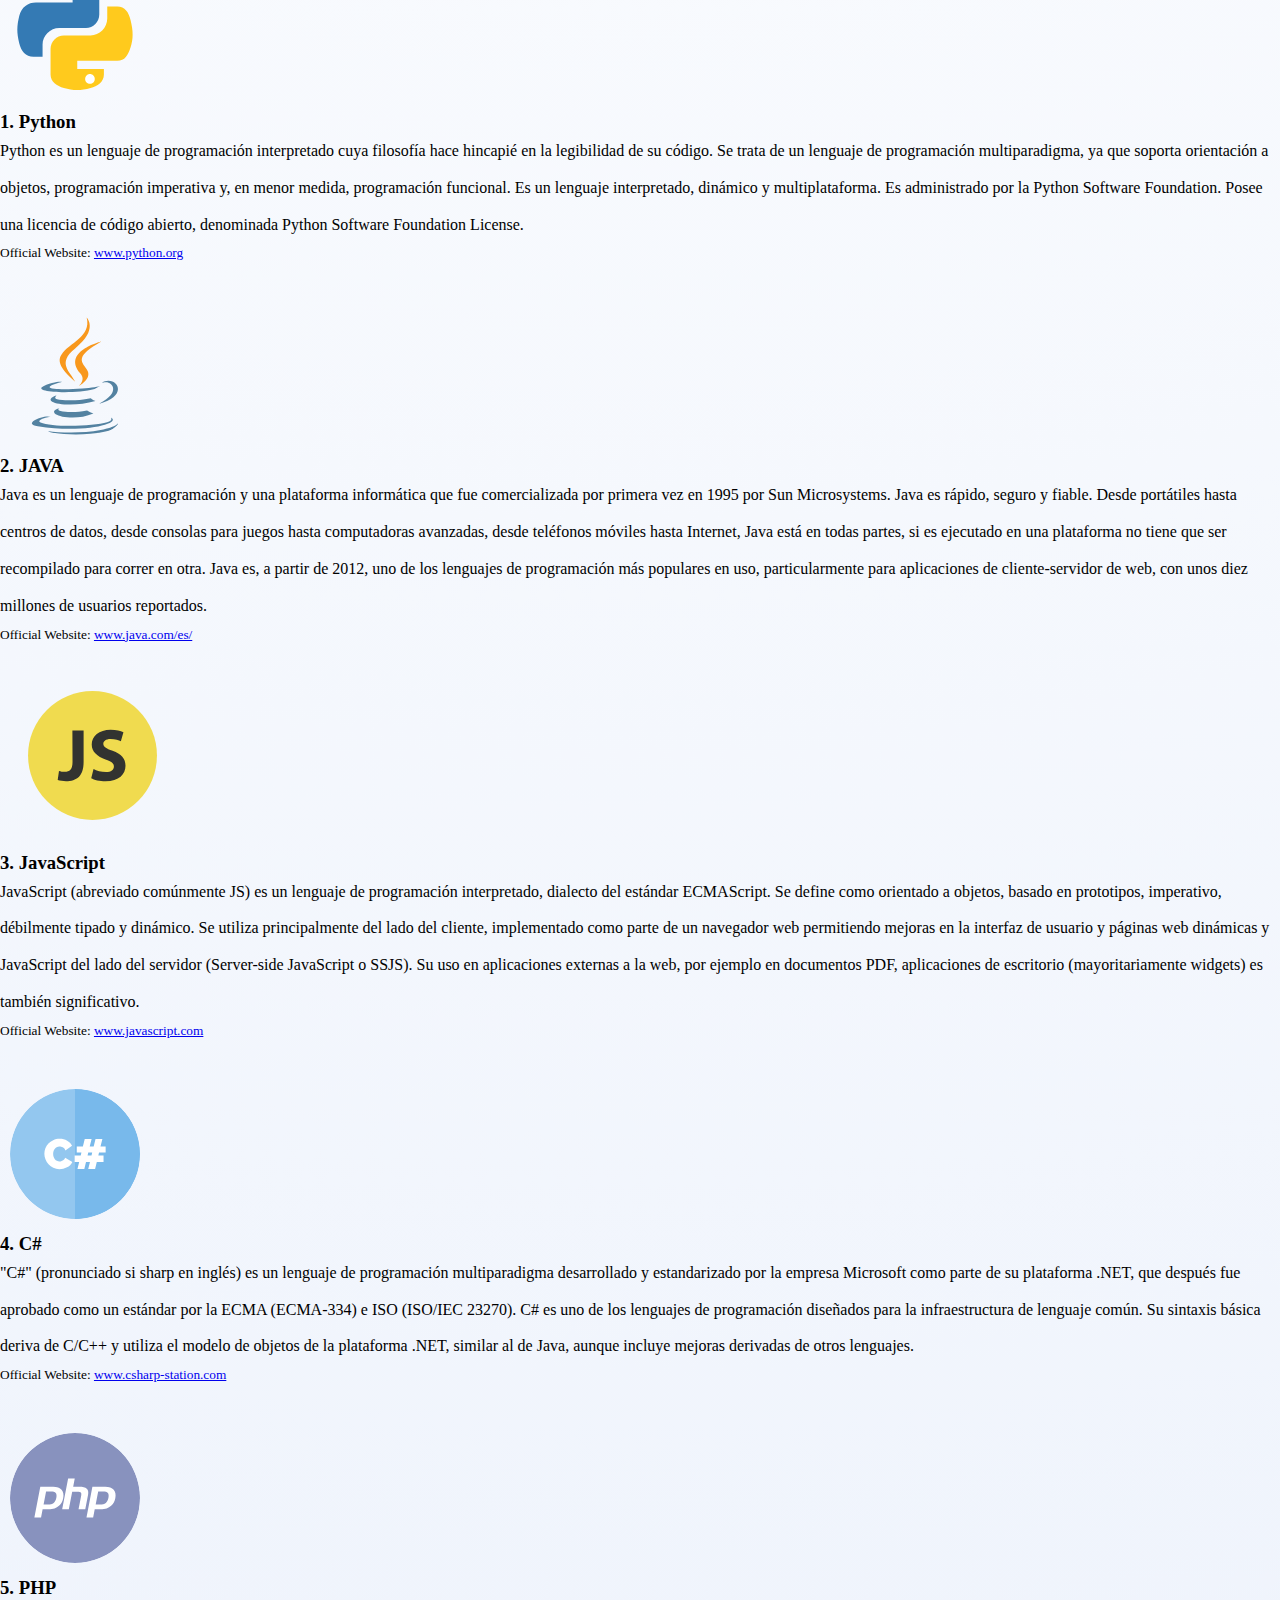
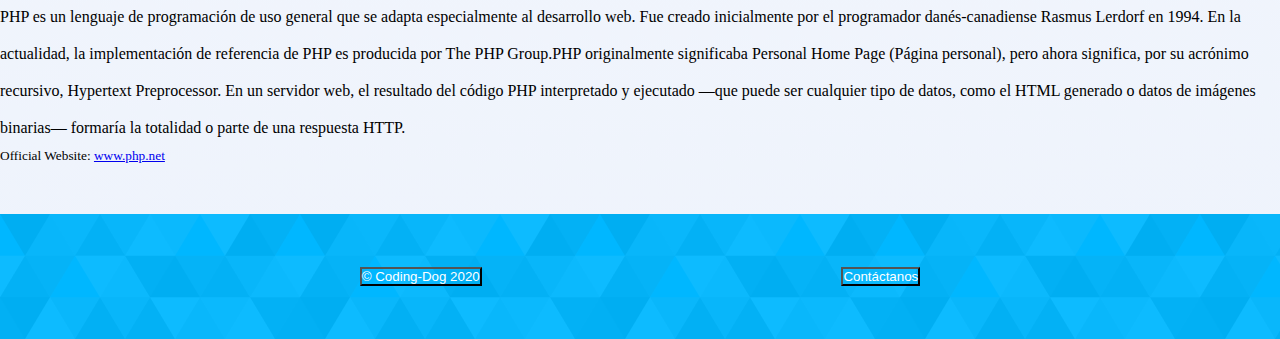
<file: lenguajes.html>
<!doctype html>
<html lang="en">
  <head>
    <!-- Required meta tags -->
    <meta charset="utf-8">
    <meta name="viewport" content="width=device-width, initial-scale=1, shrink-to-fit=no">

    <!-- Bootstrap CSS -->
    <link rel="stylesheet" href="https://cdn.jsdelivr.net/npm/bootstrap@4.5.3/dist/css/bootstrap.min.css" integrity="sha384-TX8t27EcRE3e/ihU7zmQxVncDAy5uIKz4rEkgIXeMed4M0jlfIDPvg6uqKI2xXr2" crossorigin="anonymous">
  <!-- BEM CSS Files -->
    <link rel="stylesheet" href="css/styles.css">
    <link rel="stylesheet" href="css/block.css">
    <link rel="stylesheet" href="css/element.css">
    <link rel="stylesheet" href="css/modifier.css">
    <title>Programming Top 5</title>
  </head>
  <body>



<!-- CAROUSEL -->
    <div id="carouselExampleCaptions"class="carousel slide shadow-sm">
        <ol class="carousel-indicators">
          <li data-target="#carouselExampleCaptions" data-slide-to="0" class="active"></li>
          <li data-target="#carouselExampleCaptions" data-slide-to="1"></li>
          <li data-target="#carouselExampleCaptions" data-slide-to="2"></li>
        </ol>
        <div class="carousel-inner">
          <div class="carousel-item active">
            <img src="images/carousel-05.jpg" class="d-block w-100" alt="Fingers typing code">
            <div class="carousel-caption d-none d-md-block">
              <h3 class="carousel__text--color carousel__text--whiteshadow display-3">Programming Top 5</h5>
              <p class="carousel__text--color carousel__text--whiteshadow carousel__text--weight display-5">
                  ¡Los cinco lenguajes de programación más utilizados!</p>
            </div>
          </div>
          <div class="carousel-item">
            <img src="images/carousel-01.jpg" class="d-block w-100" alt="Illuminated keyboard">
            <div class="carousel-caption d-none d-md-block">
              <h5 class="carousel__text--blackshadow display-3">Frameworks</h5>
              <p class="carousel__text--weight carousel__text--blackshadow display-5">Los frameworks más empleados de cada lenguaje del Top 5</p>
            </div>
          </div>
          <div class="carousel-item">
            <img src="images/carousel-03.jpg" class="d-block w-100" alt="World map with code background">
            <div class="carousel-caption d-none d-md-block">
              <h5 class="carousel__text--blackshadow display-3">Mercado Laboral</h5>
              <p class="carousel__text--weight carousel__text--blackshadow display-5">Los lenguajes de programación más demandados</p>
            </div>
          </div>
        </div>
        <a class="carousel-control-prev" href="#carouselExampleCaptions" role="button" data-slide="prev">
          <span class="carousel-control-prev-icon" aria-hidden="true"></span>
          <span class="sr-only">Previous</span>
        </a>
        <a class="carousel-control-next" href="#carouselExampleCaptions" role="button" data-slide="next">
          <span class="carousel-control-next-icon" aria-hidden="true"></span>
          <span class="sr-only">Next</span>
        </a>
    </div>

<div class="container">



    <!-- NAV -->

    <ul class="nav nav-tabs col-sm-8 nav-justified">
      <li class="nav-item">
        <a class="nav-link" href="index.html">Inicio</a>
      </li>
      <li class="nav-item">
        <a class="nav-link active disabled" href="#">Top 5</a>
      </li>
      <li class="nav-item">
        <a class="nav-link" href="frameworks.html">Frameworks</a>
      </li>
      <li class="nav-item">
        <a class="nav-link" href="mercado.html">Mercado</a>
      </li>
      <li class="nav-item">
        <a class="nav-link" href="trivia.html">Trivia</a>
      </li>
    </ul>



  <!-- CARD DECKS -->

  <div class="card-deck">
    <div class="card shadow-sm">
      <img src="images/python-icon.svg" class="card-img-top" alt="...">
      <div class="card-body">
        <h3 class="card-title text-center">1. Python</h5>
        <p class="card-text text-justify card__deck--p">Python es un lenguaje de programación interpretado cuya filosofía hace hincapié en la legibilidad de su código.
            Se trata de un lenguaje de programación multiparadigma, ya que soporta orientación a objetos, programación imperativa y, en menor medida, programación funcional.
            Es un lenguaje interpretado, dinámico y multiplataforma.
            Es administrado por la Python Software Foundation. Posee una licencia de código abierto, denominada Python Software Foundation License.</p>
      </div>
      <div class="card-footer">
        <small class="text-muted">Official Website: <a href="https://www.python.org">www.python.org</a></small>
      </div>
    </div>
    <div class="card shadow-sm">
      <img src="images/java-icon.svg" class="card-img-top" alt="...">
      <div class="card-body">
        <h3 class="card-title text-center">2. JAVA</h5>
        <p class="card-text text-justify card__deck--p">Java es un lenguaje de programación y una plataforma informática que fue comercializada por primera vez en 1995 por Sun Microsystems.
            Java es rápido, seguro y fiable. Desde portátiles hasta centros de datos, desde consolas para juegos hasta computadoras avanzadas, desde teléfonos móviles hasta Internet, Java está en todas partes, si es ejecutado en una plataforma no tiene que ser recompilado para correr en otra.
            Java es, a partir de 2012, uno de los lenguajes de programación más populares en uso, particularmente para aplicaciones de cliente-servidor de web, con unos diez millones de usuarios reportados.
        </p>
      </div>
      <div class="card-footer">
         <small class="text-muted">Official Website: <a href="https://www.java.com/es/">www.java.com/es/</a></small>
      </div>
    </div>
  </div>

  <div class="card-deck">
    <div class="card shadow-sm">
      <img id="javascript-icon" src="images/javascript-icon.svg" class="card-img-top" alt="...">
      <div class="card-body">
        <h3 class="card-title text-center">3. JavaScript</h5>
        <p class="card-text text-justify card__deck--p">JavaScript (abreviado comúnmente JS) es un lenguaje de programación interpretado, dialecto del estándar ECMAScript. Se define como orientado a objetos, basado en prototipos, imperativo, débilmente tipado y dinámico.
        Se utiliza principalmente del lado del cliente, implementado como parte de un navegador web permitiendo mejoras en la interfaz de usuario y páginas web dinámicas​ y JavaScript del lado del servidor (Server-side JavaScript o SSJS).
        Su uso en aplicaciones externas a la web, por ejemplo en documentos PDF, aplicaciones de escritorio (mayoritariamente widgets) es también significativo.</p>
      </div>
      <div class="card-footer">
         <small class="text-muted">Official Website: <a href="https://www.javascript.com">www.javascript.com</a></small>
      </div>
    </div>
    <div class="card shadow-sm">
      <img src="images/csharp-icon.svg" class="card-img-top" alt="...">
      <div class="card-body">
        <h3 class="card-title text-center">4. C#</h5>
        <p class="card-text text-justify card__deck--p">"C#" (pronunciado si sharp en inglés) es un lenguaje de programación multiparadigma desarrollado y estandarizado por la empresa Microsoft como parte de su plataforma .NET, que después fue aprobado como un estándar por la ECMA (ECMA-334) e ISO (ISO/IEC 23270). C# es uno de los lenguajes de programación diseñados para la infraestructura de lenguaje común.
        Su sintaxis básica deriva de C/C++ y utiliza el modelo de objetos de la plataforma .NET, similar al de Java, aunque incluye mejoras derivadas de otros lenguajes.</p>
      </div>
      <div class="card-footer">
         <small class="text-muted">Official Website: <a href="https://csharp-station.com">www.csharp-station.com</a></small>
      </div>
    </div>
    <div class="card shadow-sm">
      <img src="images/php-icon.svg" class="card-img-top" alt="...">
      <div class="card-body">
        <h3 class="card-title text-center">5. PHP</h5>
        <p class="card-text text-justify card__deck--p">PHP es un lenguaje de programación de uso general que se adapta especialmente al desarrollo web.​ Fue creado inicialmente por el programador danés-canadiense Rasmus Lerdorf en 1994.
        En la actualidad, la implementación de referencia de PHP es producida por The PHP Group.​
        PHP originalmente significaba Personal Home Page (Página personal), pero ahora significa, por su acrónimo​ recursivo, Hypertext Preprocessor.
        En un servidor web, el resultado del código PHP interpretado y ejecutado —que puede ser cualquier tipo de datos, como el HTML generado o datos de imágenes binarias— formaría la totalidad o parte de una respuesta HTTP.</p>
      </div>
      <div class="card-footer">
         <small class="text-muted">Official Website: <a href="https://www.php.net">www.php.net</a></small>
      </div>
    </div>
  </div>

      
</div>

<footer class="footer footer-index col-md-12">
  <a href=""><button type="button" class="btn btn-light btn-lg shadow">&copy Coding-Dog 2020</button></a>
  <a href="contacto.html"><button type="button" class="btn btn-light btn-lg shadow">Contáctanos</button></a>
</footer>


    <!-- Optional JavaScript; choose one of the two! -->

    <!-- Option 1: jQuery and Bootstrap Bundle (includes Popper) -->
    <script src="https://code.jquery.com/jquery-3.5.1.slim.min.js" integrity="sha384-DfXdz2htPH0lsSSs5nCTpuj/zy4C+OGpamoFVy38MVBnE+IbbVYUew+OrCXaRkfj" crossorigin="anonymous"></script>
    <script src="https://cdn.jsdelivr.net/npm/bootstrap@4.5.3/dist/js/bootstrap.bundle.min.js" integrity="sha384-ho+j7jyWK8fNQe+A12Hb8AhRq26LrZ/JpcUGGOn+Y7RsweNrtN/tE3MoK7ZeZDyx" crossorigin="anonymous"></script>

    <!-- Option 2: jQuery, Popper.js, and Bootstrap JS
    <script src="https://code.jquery.com/jquery-3.5.1.slim.min.js" integrity="sha384-DfXdz2htPH0lsSSs5nCTpuj/zy4C+OGpamoFVy38MVBnE+IbbVYUew+OrCXaRkfj" crossorigin="anonymous"></script>
    <script src="https://cdn.jsdelivr.net/npm/popper.js@1.16.1/dist/umd/popper.min.js" integrity="sha384-9/reFTGAW83EW2RDu2S0VKaIzap3H66lZH81PoYlFhbGU+6BZp6G7niu735Sk7lN" crossorigin="anonymous"></script>
    <script src="https://cdn.jsdelivr.net/npm/bootstrap@4.5.3/dist/js/bootstrap.min.js" integrity="sha384-w1Q4orYjBQndcko6MimVbzY0tgp4pWB4lZ7lr30WKz0vr/aWKhXdBNmNb5D92v7s" crossorigin="anonymous"></script>
    -->
  </body>
</html>
</file>
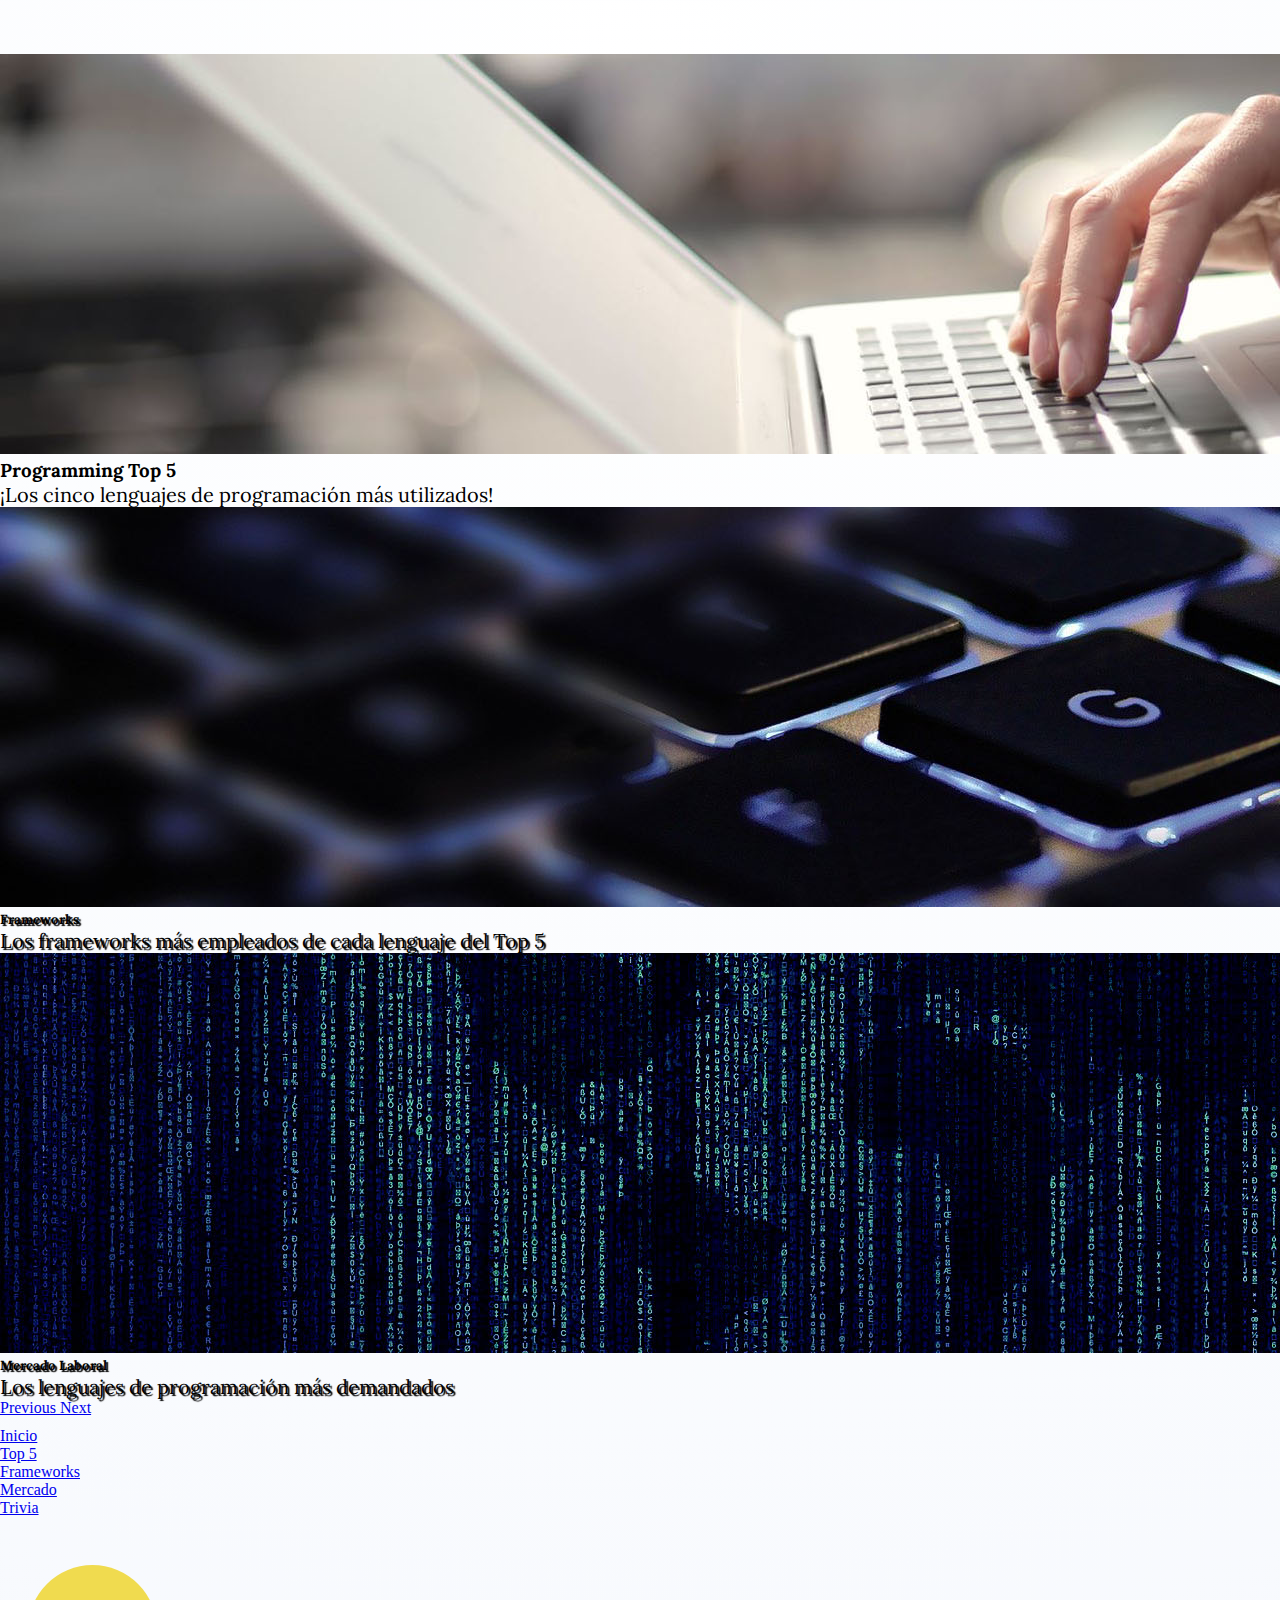
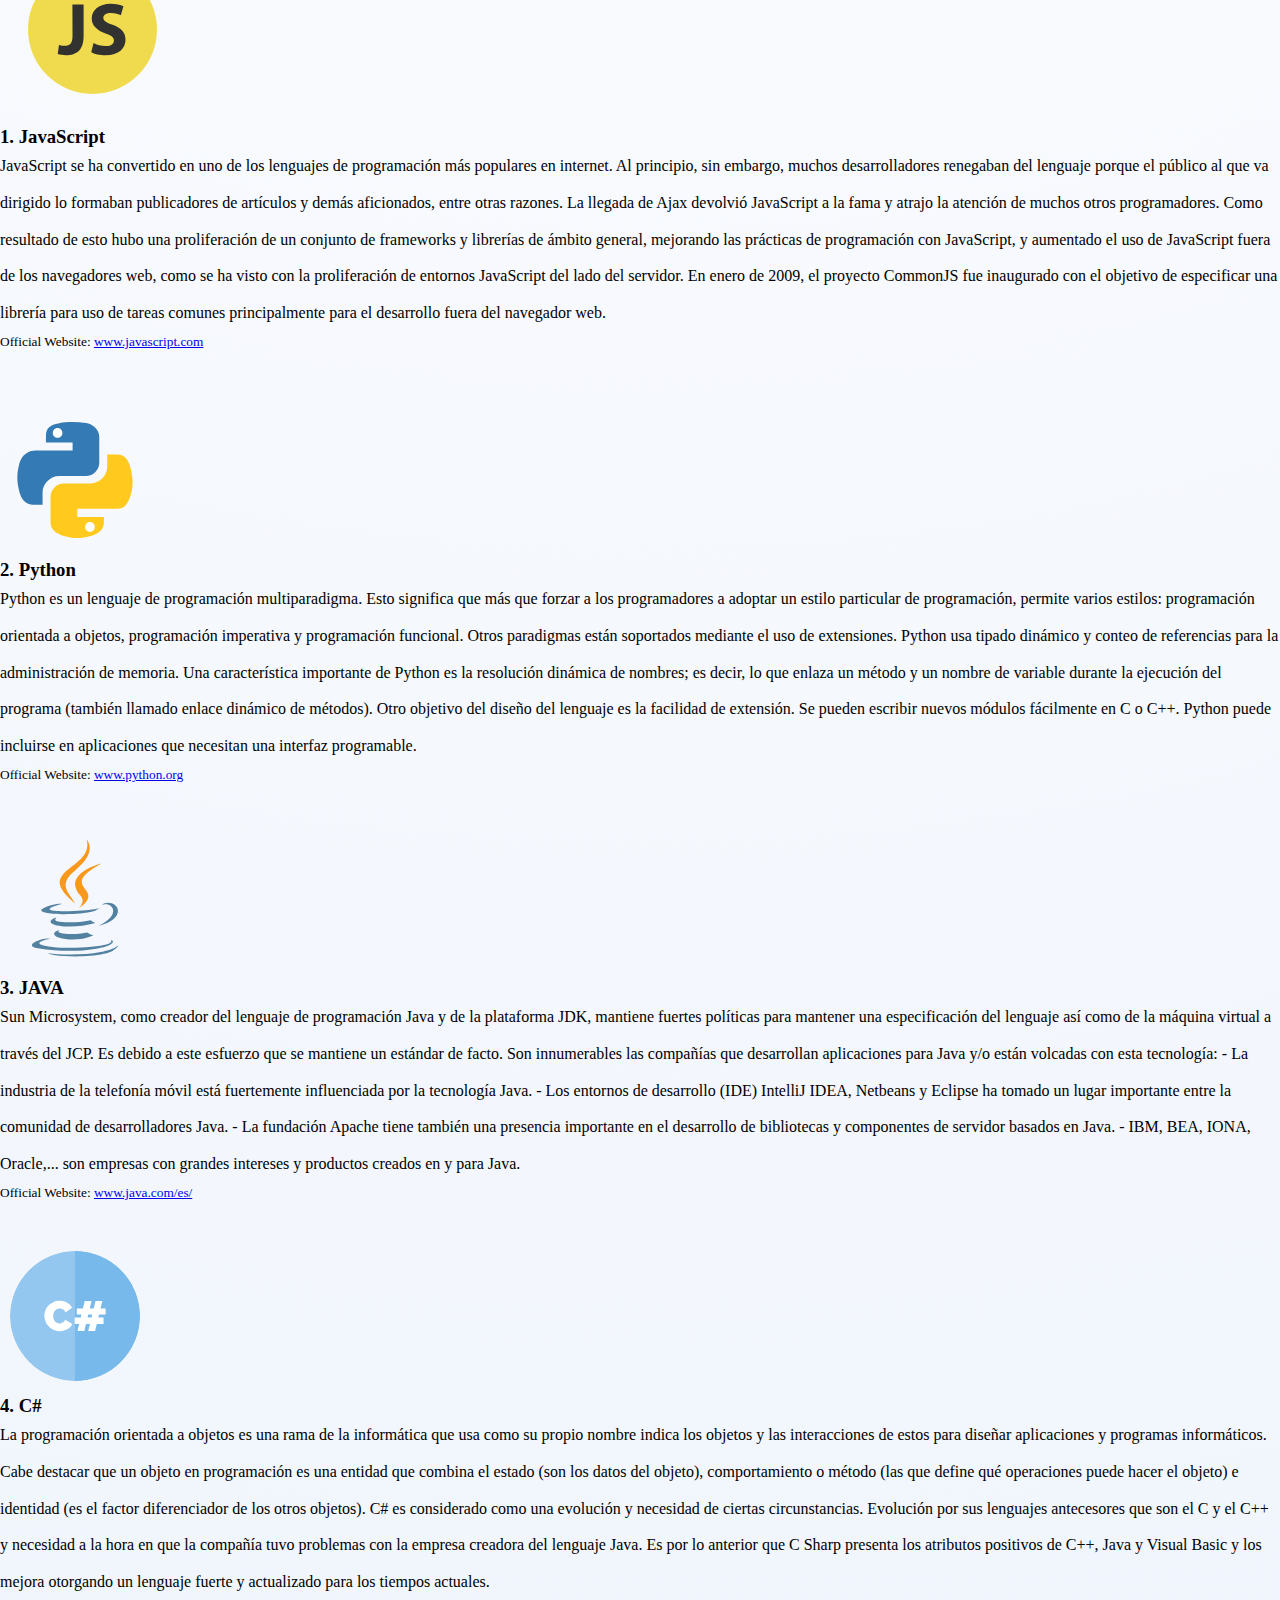
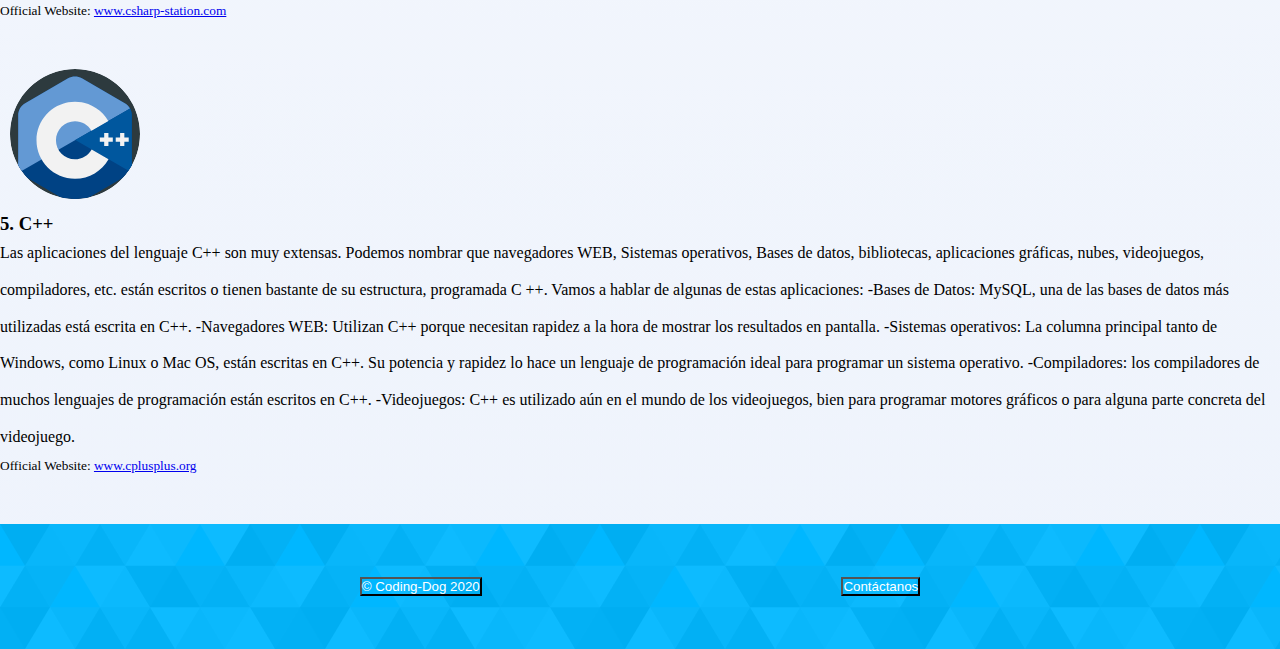
<file: mercado.html>
<!doctype html>
<html lang="en">
  <head>
    <!-- Required meta tags -->
    <meta charset="utf-8">
    <meta name="viewport" content="width=device-width, initial-scale=1, shrink-to-fit=no">

    <!-- Bootstrap CSS -->
    <link rel="stylesheet" href="https://cdn.jsdelivr.net/npm/bootstrap@4.5.3/dist/css/bootstrap.min.css" integrity="sha384-TX8t27EcRE3e/ihU7zmQxVncDAy5uIKz4rEkgIXeMed4M0jlfIDPvg6uqKI2xXr2" crossorigin="anonymous">
  <!-- BEM CSS Files -->
    <link rel="stylesheet" href="css/styles.css">
    <link rel="stylesheet" href="css/block.css">
    <link rel="stylesheet" href="css/element.css">
    <link rel="stylesheet" href="css/modifier.css">
    <title>Programming Top 5</title>
  </head>
  <body>



<!-- CAROUSEL -->
    <div id="carouselExampleCaptions"class="carousel slide shadow-sm">
        <ol class="carousel-indicators">
          <li data-target="#carouselExampleCaptions" data-slide-to="0" class="active"></li>
          <li data-target="#carouselExampleCaptions" data-slide-to="1"></li>
          <li data-target="#carouselExampleCaptions" data-slide-to="2"></li>
        </ol>
        <div class="carousel-inner">
          <div class="carousel-item">
            <img src="images/carousel-05.jpg" class="d-block w-100" alt="Fingers typing code">
            <div class="carousel-caption d-none d-md-block">
              <h3 class="carousel__text--color carousel__text--whiteshadow display-3">Programming Top 5</h5>
              <p class="carousel__text--color carousel__text--whiteshadow carousel__text--weight display-5">
                  ¡Los cinco lenguajes de programación más utilizados!</p>
            </div>
          </div>
          <div class="carousel-item">
            <img src="images/carousel-01.jpg" class="d-block w-100" alt="Illuminated keyboard">
            <div class="carousel-caption d-none d-md-block">
              <h5 class="carousel__text--blackshadow display-3">Frameworks</h5>
              <p class="carousel__text--weight carousel__text--blackshadow display-5">Los frameworks más empleados de cada lenguaje del Top 5</p>
            </div>
          </div>
          <div class="carousel-item active">
            <img src="images/carousel-03.jpg" class="d-block w-100" alt="World map with code background">
            <div class="carousel-caption d-none d-md-block">
              <h5 class="carousel__text--blackshadow display-3">Mercado Laboral</h5>
              <p class="carousel__text--weight carousel__text--blackshadow display-5">Los lenguajes de programación más demandados</p>
            </div>
          </div>
        </div>
        <a class="carousel-control-prev" href="#carouselExampleCaptions" role="button" data-slide="prev">
          <span class="carousel-control-prev-icon" aria-hidden="true"></span>
          <span class="sr-only">Previous</span>
        </a>
        <a class="carousel-control-next" href="#carouselExampleCaptions" role="button" data-slide="next">
          <span class="carousel-control-next-icon" aria-hidden="true"></span>
          <span class="sr-only">Next</span>
        </a>
    </div>

<div class="container">



    <!-- NAV -->

    <ul class="nav nav-tabs col-sm-8 nav-justified">
      <li class="nav-item">
        <a class="nav-link" href="index.html">Inicio</a>
      </li>
      <li class="nav-item">
        <a class="nav-link" href="lenguajes.html">Top 5</a>
      </li>
      <li class="nav-item">
        <a class="nav-link" href="frameworks.html">Frameworks</a>
      </li>
      <li class="nav-item">
        <a class="nav-link active disabled" href="#">Mercado</a>
      </li>
      <li class="nav-item">
        <a class="nav-link" href="trivia.html">Trivia</a>
      </li>
    </ul>



  <!-- CARD DECKS -->

  <div class="card-deck">
    <div class="card shadow-sm">
      <img id="javascript-icon" src="images/javascript-icon.svg" class="card-img-top" alt="...">
      <div class="card-body">
        <h3 class="card-title text-center">1. JavaScript</h5>
        <p class="card-text text-justify card__deck--p">JavaScript se ha convertido en uno de los lenguajes de programación más populares en internet.
            Al principio, sin embargo, muchos desarrolladores renegaban del lenguaje porque el público al que va dirigido lo formaban publicadores de artículos y demás aficionados, entre otras razones.
            La llegada de Ajax devolvió JavaScript a la fama y atrajo la atención de muchos otros programadores. Como resultado de esto hubo una proliferación de un conjunto de frameworks y librerías de ámbito general, mejorando las prácticas de programación con JavaScript, y aumentado el uso de JavaScript fuera de los navegadores web, como se ha visto con la proliferación de entornos JavaScript del lado del servidor.           
            En enero de 2009, el proyecto CommonJS fue inaugurado con el objetivo de especificar una librería para uso de tareas comunes principalmente para el desarrollo fuera del navegador web.
        </p>
      </div>
      <div class="card-footer">
        <small class="text-muted">Official Website: <a href="https://www.javascript.com">www.javascript.com</a></small>
      </div>
    </div>
    <div class="card shadow-sm">
      <img id="python-icon" src="images/python-icon.svg" class="card-img-top" alt="...">
      <div class="card-body">
        <h3 class="card-title text-center">2. Python</h5>
        <p class="card-text text-justify card__deck--p">Python es un lenguaje de programación multiparadigma. Esto significa que más que forzar a los programadores a adoptar un estilo particular de programación, permite varios estilos: programación orientada a objetos, programación imperativa y programación funcional.
        Otros paradigmas están soportados mediante el uso de extensiones.  
        Python usa tipado dinámico y conteo de referencias para la administración de memoria. 
        Una característica importante de Python es la resolución dinámica de nombres; es decir, lo que enlaza un método y un nombre de variable durante la ejecución del programa (también llamado enlace dinámico de métodos).
        Otro objetivo del diseño del lenguaje es la facilidad de extensión. Se pueden escribir nuevos módulos fácilmente en C o C++. Python puede incluirse en aplicaciones que necesitan una interfaz programable.
        </p>
      </div>
      <div class="card-footer">
        <small class="text-muted">Official Website: <a href="https://www.python.org">www.python.org</a></small>
      </div>
    </div>
  </div>

  <div class="card-deck">
    <div class="card shadow-sm">
      <img src="images/java-icon.svg" class="card-img-top" alt="...">
      <div class="card-body">
        <h3 class="card-title text-center">3. JAVA</h5>
        <p class="card-text text-justify card__deck--p">Sun Microsystem, como creador del lenguaje de programación Java y de la plataforma JDK, mantiene fuertes políticas para mantener una especificación del lenguaje así como de la máquina virtual​ a través del JCP. Es debido a este esfuerzo que se mantiene un estándar de facto.
        Son innumerables las compañías que desarrollan aplicaciones para Java y/o están volcadas con esta tecnología:            
            - La industria de la telefonía móvil está fuertemente influenciada por la tecnología Java.            
            - Los entornos de desarrollo (IDE) IntelliJ IDEA, Netbeans y Eclipse ha tomado un lugar importante entre la comunidad de desarrolladores Java.            
            - La fundación Apache tiene también una presencia importante en el desarrollo de bibliotecas y componentes de servidor basados en Java.
            - IBM, BEA, IONA, Oracle,... son empresas con grandes intereses y productos creados en y para Java.
        </p>
      </div>
      <div class="card-footer">
 
         <small class="text-muted">Official Website: <a href="https://www.java.com/es/">www.java.com/es/</a></small>
      </div>
    </div>
    <div class="card shadow-sm">
      <img src="images/csharp-icon.svg" class="card-img-top" alt="...">
      <div class="card-body">
        <h3 class="card-title text-center">4. C#</h5>
        <p class="card-text text-justify card__deck--p">La programación orientada a objetos es una rama de la informática que usa como su propio nombre indica los objetos y las interacciones de estos para diseñar aplicaciones y programas informáticos.
        Cabe destacar que un objeto en programación es una entidad que combina el estado (son los datos del objeto), comportamiento o método (las que define qué operaciones puede hacer el objeto) e identidad (es el factor diferenciador de los otros objetos).
        C# es considerado como una evolución y necesidad de ciertas circunstancias. Evolución por sus lenguajes antecesores que son el C y el C++ y necesidad a la hora en que la compañía tuvo problemas con la empresa creadora del lenguaje Java.
        Es por lo anterior que C Sharp presenta los atributos positivos de C++, Java y Visual Basic y los mejora otorgando un lenguaje fuerte y actualizado para los tiempos actuales.
        </p>
      </div>
      <div class="card-footer">
         <small class="text-muted">Official Website: <a href="https://csharp-station.com">www.csharp-station.com</a></small>
      </div>
    </div>
    <div class="card shadow-sm">
      <img src="images/cplusplus-icon.svg" class="card-img-top" alt="...">
      <div class="card-body">
        <h3 class="card-title text-center">5. C++</h5>
        <p class="card-text text-justify card__deck--p">Las aplicaciones del lenguaje C++ son muy extensas. Podemos nombrar que navegadores WEB, Sistemas operativos, Bases de datos, bibliotecas, aplicaciones gráficas, nubes, videojuegos, compiladores, etc. están escritos o tienen bastante de su estructura, programada C ++. Vamos a hablar de algunas de estas aplicaciones:
            -Bases de Datos: MySQL, una de las bases de datos más utilizadas está escrita en C++.
            -Navegadores WEB: Utilizan C++ porque necesitan rapidez a la hora de mostrar los resultados en pantalla.
            -Sistemas operativos: La columna principal tanto de Windows, como Linux o Mac OS, están escritas en C++. Su potencia y rapidez lo hace un lenguaje de programación ideal para programar un sistema operativo.
            -Compiladores: los compiladores de muchos lenguajes de programación están escritos en C++.           
            -Videojuegos: C++ es utilizado aún en el mundo de los videojuegos, bien para programar motores gráficos o para alguna parte concreta del videojuego.
        </p>
      </div>
      <div class="card-footer">
         <small class="text-muted">Official Website: <a href="http://www.cplusplus.org">www.cplusplus.org</a></small>
      </div>
    </div>
  </div>

      
</div>

<footer class="footer footer-index col-md-12">
  <a href=""><button type="button" class="btn btn-light btn-lg shadow">&copy Coding-Dog 2020</button></a>
  <a href="contacto.html"><button type="button" class="btn btn-light btn-lg shadow">Contáctanos</button></a>
</footer>


    <!-- Optional JavaScript; choose one of the two! -->

    <!-- Option 1: jQuery and Bootstrap Bundle (includes Popper) -->
    <script src="https://code.jquery.com/jquery-3.5.1.slim.min.js" integrity="sha384-DfXdz2htPH0lsSSs5nCTpuj/zy4C+OGpamoFVy38MVBnE+IbbVYUew+OrCXaRkfj" crossorigin="anonymous"></script>
    <script src="https://cdn.jsdelivr.net/npm/bootstrap@4.5.3/dist/js/bootstrap.bundle.min.js" integrity="sha384-ho+j7jyWK8fNQe+A12Hb8AhRq26LrZ/JpcUGGOn+Y7RsweNrtN/tE3MoK7ZeZDyx" crossorigin="anonymous"></script>

    <!-- Option 2: jQuery, Popper.js, and Bootstrap JS
    <script src="https://code.jquery.com/jquery-3.5.1.slim.min.js" integrity="sha384-DfXdz2htPH0lsSSs5nCTpuj/zy4C+OGpamoFVy38MVBnE+IbbVYUew+OrCXaRkfj" crossorigin="anonymous"></script>
    <script src="https://cdn.jsdelivr.net/npm/popper.js@1.16.1/dist/umd/popper.min.js" integrity="sha384-9/reFTGAW83EW2RDu2S0VKaIzap3H66lZH81PoYlFhbGU+6BZp6G7niu735Sk7lN" crossorigin="anonymous"></script>
    <script src="https://cdn.jsdelivr.net/npm/bootstrap@4.5.3/dist/js/bootstrap.min.js" integrity="sha384-w1Q4orYjBQndcko6MimVbzY0tgp4pWB4lZ7lr30WKz0vr/aWKhXdBNmNb5D92v7s" crossorigin="anonymous"></script>
    -->
  </body>
</html>
</file>
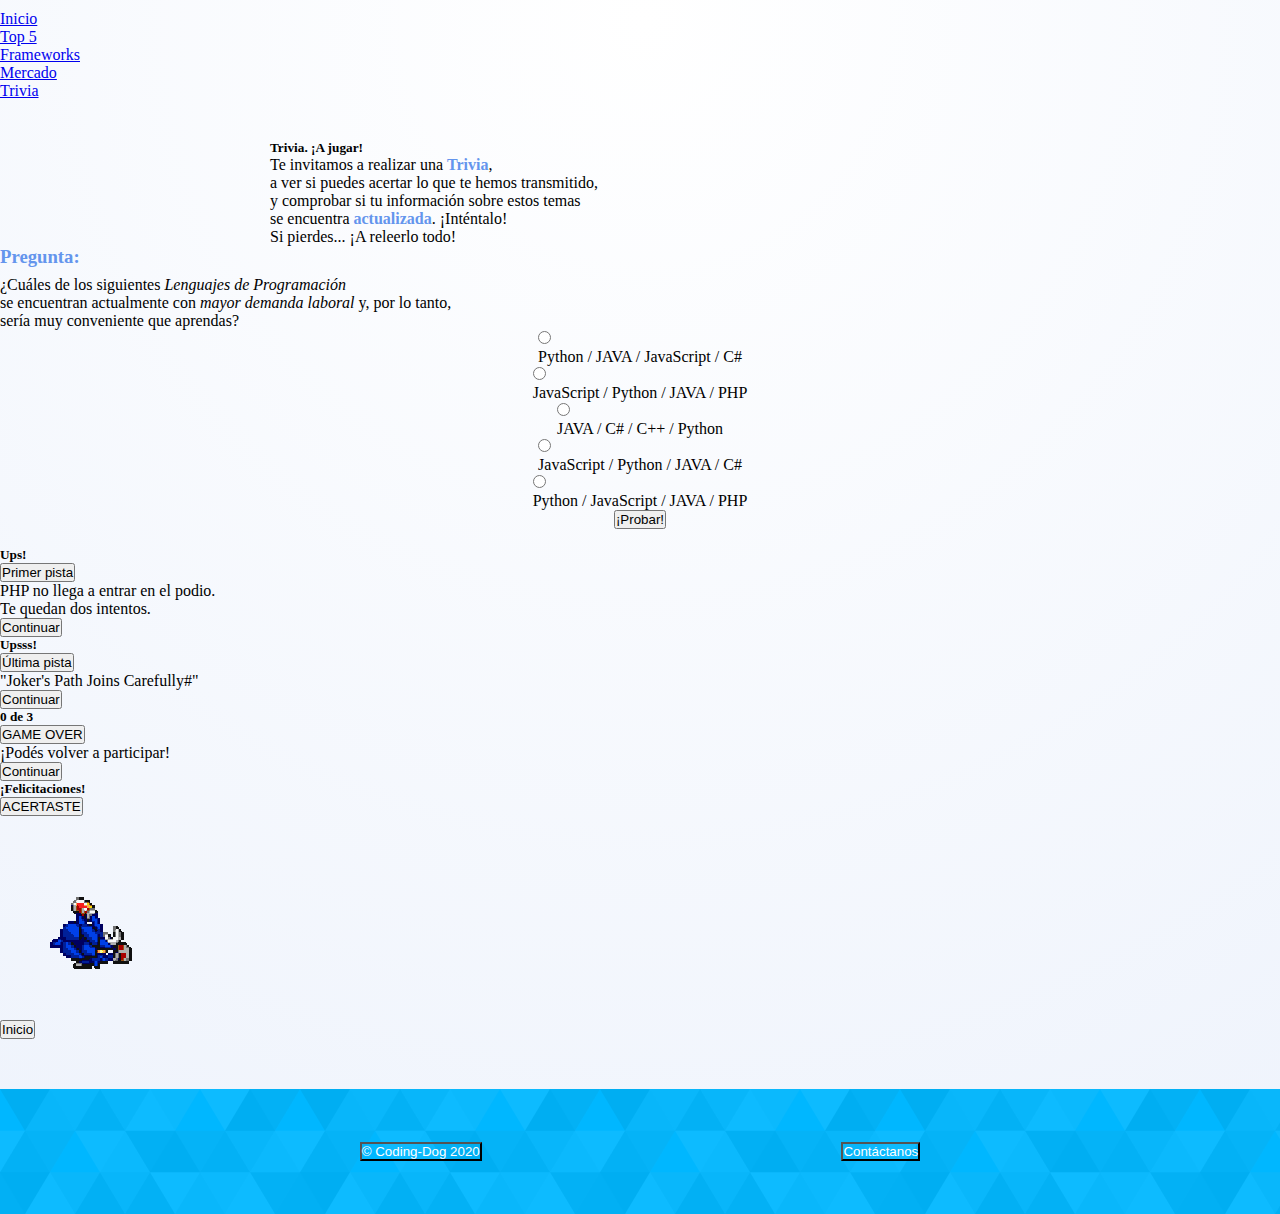
<file: trivia.html>
<!doctype html>
<html lang="en">
  <head>
    <!-- Required meta tags -->
    <meta charset="utf-8">
    <meta name="viewport" content="width=device-width, initial-scale=1, shrink-to-fit=no">

    <!-- Bootstrap CSS -->
    <link rel="stylesheet" href="https://cdn.jsdelivr.net/npm/bootstrap@4.5.3/dist/css/bootstrap.min.css" integrity="sha384-TX8t27EcRE3e/ihU7zmQxVncDAy5uIKz4rEkgIXeMed4M0jlfIDPvg6uqKI2xXr2" crossorigin="anonymous">

  <!-- BEM CSS Files -->
  <link rel="stylesheet" href="css/styles.css">
  <link rel="stylesheet" href="css/block.css">
  <link rel="stylesheet" href="css/element.css">
  <link rel="stylesheet" href="css/modifier.css">
  <title>Programming Top 5</title>
  </head>
  <body>

<div class="main-container">

    <!-- NAV -->

<div class="container">

  <ul class="nav nav-tabs col-sm-8 nav-justified">
    <li class="nav-item">
      <a class="nav-link" href="index.html">Inicio</a>
    </li>
    <li class="nav-item">
      <a class="nav-link" href="lenguajes.html">Top 5</a>
    </li>
    <li class="nav-item">
      <a class="nav-link" href="frameworks.html">Frameworks</a>
    </li>
    <li class="nav-item">
      <a class="nav-link disabled" href="mercado.html">Mercado</a>
    </li>
    <li class="nav-item">
      <a class="nav-link active disabled" href="#">Trivia</a>
    </li>
  </ul>


    <!-- PRESENTATION CARD -->

<div class="card mb-3 shadow" style="max-width: 740px;">
    <div class="row no-gutters">
      <div class="col-md-12">
        <div class="card-body">
          <h5 class="card-title text-center">Trivia. ¡A jugar!</h5>
          <p class="card-text text-center">Te invitamos a realizar una <strong>Trivia</strong>,
          <br>a ver si puedes acertar lo que te hemos transmitido,
          <br>y comprobar si tu información sobre estos temas
          <br>se encuentra <strong>actualizada</strong>. ¡Inténtalo!
          <br>Si pierdes... ¡A releerlo todo!
          </p>
        </div>
      </div>
    </div>
  </div>


    <!-- TRIVIA -->

<div class="trivia">
    <h3 class="text-center mt-5">Pregunta:</h3>
    <br>
    <p class="text-center mb-5">¿Cuáles de los siguientes <i>Lenguajes de Programación</i>
        <br>se encuentran actualmente con <i>mayor demanda laboral</i> y, por lo tanto,
        <br>sería muy conveniente que aprendas?
    </p>

    <div class="larger-div">
    <div class="input-group mb-3 col-8 text-center">
        <div class="input-group-prepend">
          <div class="input-group-text shadow-sm">
            <input id="option1" type="radio" name="no-repeat">
          </div>
        </div>
        <label type="text" class="form-control shadow-sm">Python / JAVA / JavaScript / C# </label>
    </div>
    </div>

    <div class="larger-div">
    <div class="input-group mb-3 col-8 text-center">
        <div class="input-group-prepend">
          <div class="input-group-text shadow-sm">
            <input type="radio"name="no-repeat">
          </div>
        </div>
        <label type="text" class="form-control shadow-sm">JavaScript / Python / JAVA / PHP</label>
    </div>
        </div>

    <div class="larger-div">
    <div class="input-group mb-3 col-8 text-center">
        <div class="input-group-prepend">
          <div class="input-group-text shadow-sm">
            <input type="radio" name="no-repeat">
          </div>
        </div>
        <label type="text" class="form-control shadow-sm">JAVA / C# / C++ / Python</label>
    </div>
    </div>
    
    <div class="larger-div">
    <div class="input-group mb-3 col-8 text-center">
        <div class="input-group-prepend">
          <div class="input-group-text shadow-sm">
            <input id="op4" type="radio" name="no-repeat">
          </div>
        </div>
        <label type="text" class="form-control shadow-sm">JavaScript / Python / JAVA / C#</label>
    </div>
        </div>  

    <div class="larger-div">
    <div class="input-group mb-3 col-8 text-center">
        <div class="input-group-prepend">
          <div class="input-group-text shadow-sm">
            <input type="radio" name="no-repeat">
          </div>
        </div>
        <label type="text" class="form-control shadow-sm">Python / JavaScript / JAVA / PHP</label>
    </div>
        </div>  

    <button id="btn1" type="button" class="btn btn-outline-primary col-3 mt-2 btn1 shadow-sm" data-toggle="modalOption1" data-target="option1" value="ocultarBtn1" onclick="adivinar()">¡Probar!</button>
    <button id="btn2" type="button" class="btn btn-primary col-3 mt-3 btn1 shadow-sm" value="ocultarBtn2" onclick="volverAJugar()">¡Volver a Jugar!</button>

    
    <div id="respuesta"></div>
    <br>
    <div id="pistas"></div>

</div>

<!-- MODAL -->
  
  <!-- Modal Error 1 -->
  <div class="modal fade" id="modalError1" tabindex="-1" aria-labelledby="modalE1" aria-hidden="true">
    <div class="modal-dialog">
      <div class="modal-content">
        <div class="modal-header">
          <h5 class="modal-title">Ups!</h5>
          <button type="button" class="close" data-dismiss="modal" aria-label="Close">
            <span aria-hidden="true">Primer pista</span>
          </button>
        </div>
        <div class="modal-body text-center">
          PHP no llega a entrar en el podio. <br>
          Te quedan dos intentos.
        </div>
        <div class="modal-footer">
          <button type="button" class="btn btn-secondary" data-dismiss="modal">Continuar</button>
        </div>
      </div>
    </div>
  </div>

  <!-- Modal Error 2 -->
  <div class="modal fade" id="modalError2" tabindex="-1" aria-labelledby="modalE2" aria-hidden="true">
    <div class="modal-dialog">
      <div class="modal-content">
        <div class="modal-header">
          <h5 class="modal-title">Upsss!</h5>
          <button type="button" class="close" data-dismiss="modal" aria-label="Close">
            <span aria-hidden="true">Última pista</span>
          </button>
        </div>
        <div class="modal-body text-center">
          "Joker's Path Joins Carefully#"
        </div>
        <div class="modal-footer">
          <button type="button" class="btn btn-secondary" data-dismiss="modal">Continuar</button>
        </div>
      </div>
    </div>
  </div>

  <!-- Modal Error 3 -->
  <div class="modal fade" id="modalError3" tabindex="-1" aria-labelledby="modalE3" aria-hidden="true">
    <div class="modal-dialog">
      <div class="modal-content">
        <div class="modal-header">
          <h5 class="modal-title">0 de 3</h5>
          <button type="button" class="close" data-dismiss="modal" aria-label="Close">
            <span aria-hidden="true">GAME OVER</span>
          </button>
        </div>
        <div class="modal-body text-center">
          ¡Podés volver a participar!
        </div>
        <div class="modal-footer">
          <button type="button" class="btn btn-secondary" data-dismiss="modal">Continuar</button>
        </div>
      </div>
    </div>
  </div>

  <!-- Modal Acierto -->
  <div class="modal fade" id="modalAcierto" tabindex="-1" aria-labelledby="modalA" aria-hidden="true">
    <div class="modal-dialog">
      <div class="modal-content">
        <div class="modal-header">
          <h5 class="modal-title">¡Felicitaciones!</h5>
          <button type="button" class="close" data-dismiss="modal" aria-label="Close">
            <span aria-hidden="true">ACERTASTE</span>
          </button>
        </div>
        <div class="modal-body text-center">
          <img src="images/sonic.gif" alt="Sonic dance">
        </div>
        <div class="modal-footer">
          <a href="index.html"><button type="button" class="btn btn-outline-primary">Inicio</button></a>
        </div>
      </div>
    </div>
  </div>

</div>
</div>


    <!-- FOOTER -->

<footer class="footer footer-index col-md-12">
    <a href=""><button type="button" class="btn btn-light btn-lg shadow">&copy Coding-Dog 2020</button></a>
    <a href="contacto.html"><button type="button" class="btn btn-light btn-lg shadow">Contáctanos</button></a>
</footer>



    <!-- Optional JavaScript; choose one of the two! -->

    <!-- Option 1: jQuery and Bootstrap Bundle (includes Popper) -->
    <script src="https://code.jquery.com/jquery-3.5.1.slim.min.js" integrity="sha384-DfXdz2htPH0lsSSs5nCTpuj/zy4C+OGpamoFVy38MVBnE+IbbVYUew+OrCXaRkfj" crossorigin="anonymous"></script>
    <script src="https://cdn.jsdelivr.net/npm/bootstrap@4.5.3/dist/js/bootstrap.bundle.min.js" integrity="sha384-ho+j7jyWK8fNQe+A12Hb8AhRq26LrZ/JpcUGGOn+Y7RsweNrtN/tE3MoK7ZeZDyx" crossorigin="anonymous"></script>
    <script src="js/triviascript.js"></script>
    <!-- Option 2: jQuery, Popper.js, and Bootstrap JS
    <script src="https://code.jquery.com/jquery-3.5.1.slim.min.js" integrity="sha384-DfXdz2htPH0lsSSs5nCTpuj/zy4C+OGpamoFVy38MVBnE+IbbVYUew+OrCXaRkfj" crossorigin="anonymous"></script>
    <script src="https://cdn.jsdelivr.net/npm/popper.js@1.16.1/dist/umd/popper.min.js" integrity="sha384-9/reFTGAW83EW2RDu2S0VKaIzap3H66lZH81PoYlFhbGU+6BZp6G7niu735Sk7lN" crossorigin="anonymous"></script>
    <script src="https://cdn.jsdelivr.net/npm/bootstrap@4.5.3/dist/js/bootstrap.min.js" integrity="sha384-w1Q4orYjBQndcko6MimVbzY0tgp4pWB4lZ7lr30WKz0vr/aWKhXdBNmNb5D92v7s" crossorigin="anonymous"></script>
    -->
  </body>
</html>
</file>
<file: css/block.css>
/* NAV */

.nav {
    margin: 10px auto 0px;
    background-color: transparent;
}



/* PRESENTATION CARD */

.card {
    margin: 40px auto 0px;
}

.form-group {
    margin: auto;
}

/* TRIVIA LARGER DIV */
.larger-div{
    display: flex;
    justify-content: center;
    align-items: center;
}

/* FOOTER BOTTOM CALCULATE */
.main-container {
    /* border: 3px solid red; */
    min-height: calc(100vh - 175px);
}
</file>
<file: css/element.css>
@import url('https://fonts.googleapis.com/css2?family=Lora:wght@400;700&display=swap');

/* CAROUSEL */

.carousel-inner {
    font-family: 'Lora', serif;
}

.carousel-inner p {
    font-size: 20px;
}



/* PRESENTATION CARD */

.card img {
    border-radius: 50%;
    width: 150px;
    height: 150px;
    padding: 10px;
    margin: auto;
}

.card a {
    margin: auto
}

.col-md-3 {
    display: flex;
    flex-direction: column;
}

/* INDEX FILLING */
.index-filling {
    width: 100%;
    height: 85px;
}



/* CARD DECKS */

.card-text p {
    color: yellow;
}

.card-body p {
    margin: auto;
}


/* ICONS SIZE MODIFIED */

#javascript-icon, #aspnet-icon {
    height: 185px;
    width: 185px;
    margin-top: -20px;
    margin-bottom: 0px;
}

#django-icon {
    height: 135px;
    width: 135px;
    margin-top: 20px;
}

#laravel-icon, #python-icon {
    margin-top: 15px;
}

/* TRIVIA */

.trivia h3{
    color: cornflowerblue;
    margin-bottom: -10px;
}

.btn1{
    display: flex;
    margin: auto;
    justify-content: center;
}

/* FOOTER */

.footer {
    height: 125px;
    background-color: cornflowerblue;
    display: flex;
    justify-content: space-evenly;
    align-items: center;
    background: url(../images/footerbg.svg);
    margin-top: 50px;
}

/* .footer-index {
    margin-top: 152px;
} */

.footer a button {
    background-color: transparent;
    color: white;
    /* border: white; */
}


/* SEND EMAIL */

.send, .send-text {
    display: flex;
    align-items: center;
    justify-content: center;
    color: grey;
}

.send img {
    /* margin: auto; */
}
</file>
<file: css/modifier.css>
/* CAROUSEL */

.carousel__text--color {
    color: black;
}

.carousel__text--whiteshadow {
    text-shadow: 2px 2px 1px white;
}

.carousel__text--blackshadow {
    text-shadow: 2px 2px 1px black;
}

.card__deck--p {
    line-height: 2.3em;
}

strong {
    color: cornflowerblue;
}


/* FORM */

.form-button a {
    display: flex;
    margin: auto;
    justify-content: center;
}

.form-button a {
    text-decoration: none;
}


/* MEDIA QUERIES */

@media all and (max-width:420px){
    .footer a button {
       font-size: 12px;
    }
}

@media all and (max-width:767px){
    .trivia .larger-div label {
        display: inline-table;
    }
}

@media all and (max-width:480px){
    #carouselExampleCaptions img{
        min-height: 80px;
        background-image: cover;
    }
}
</file>
<file: css/styles.css>
/* RESET */

* {
    margin: 0px;   
    padding: 0px;
    box-sizing: border-box;
}

body {
    background-image: radial-gradient( circle farthest-corner at 50.3% 1.8%,  rgb(255, 255, 255) 0%, rgb(238, 243, 252) 100.2% );
    }
</file>
